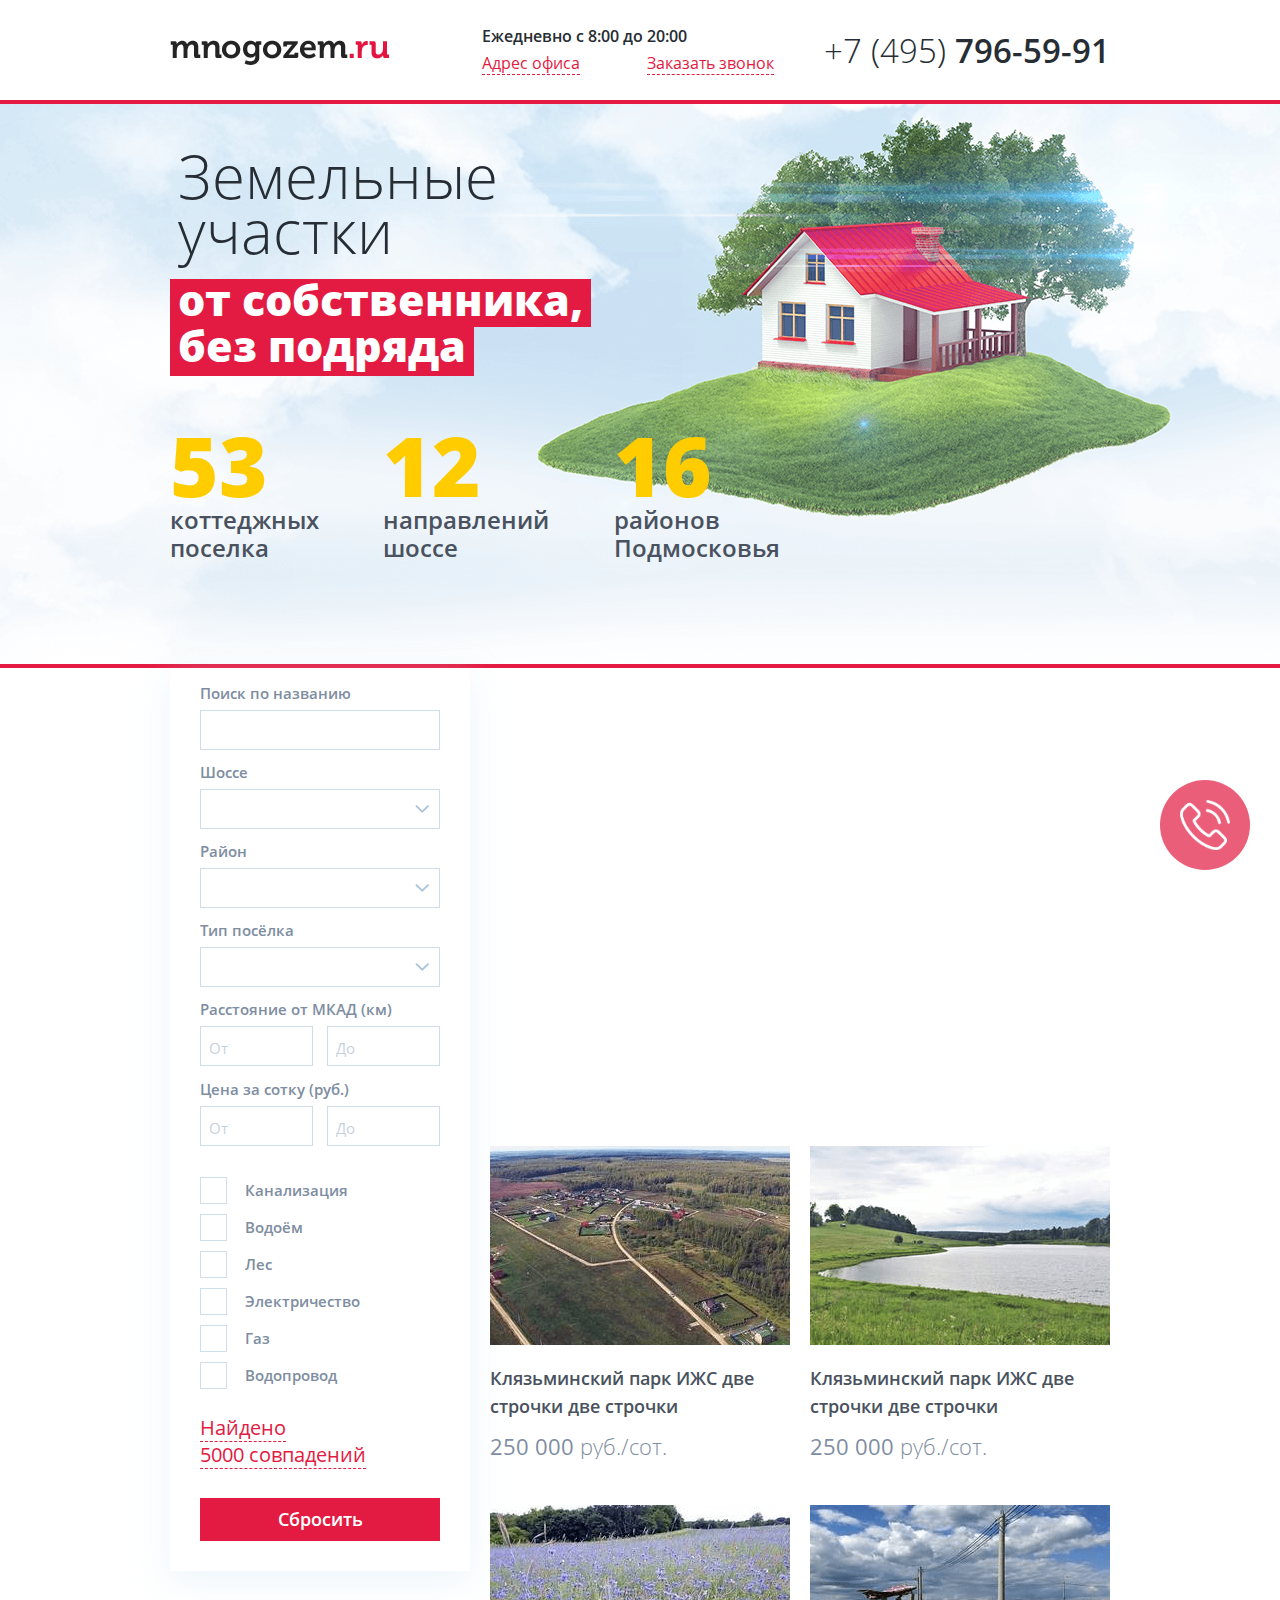
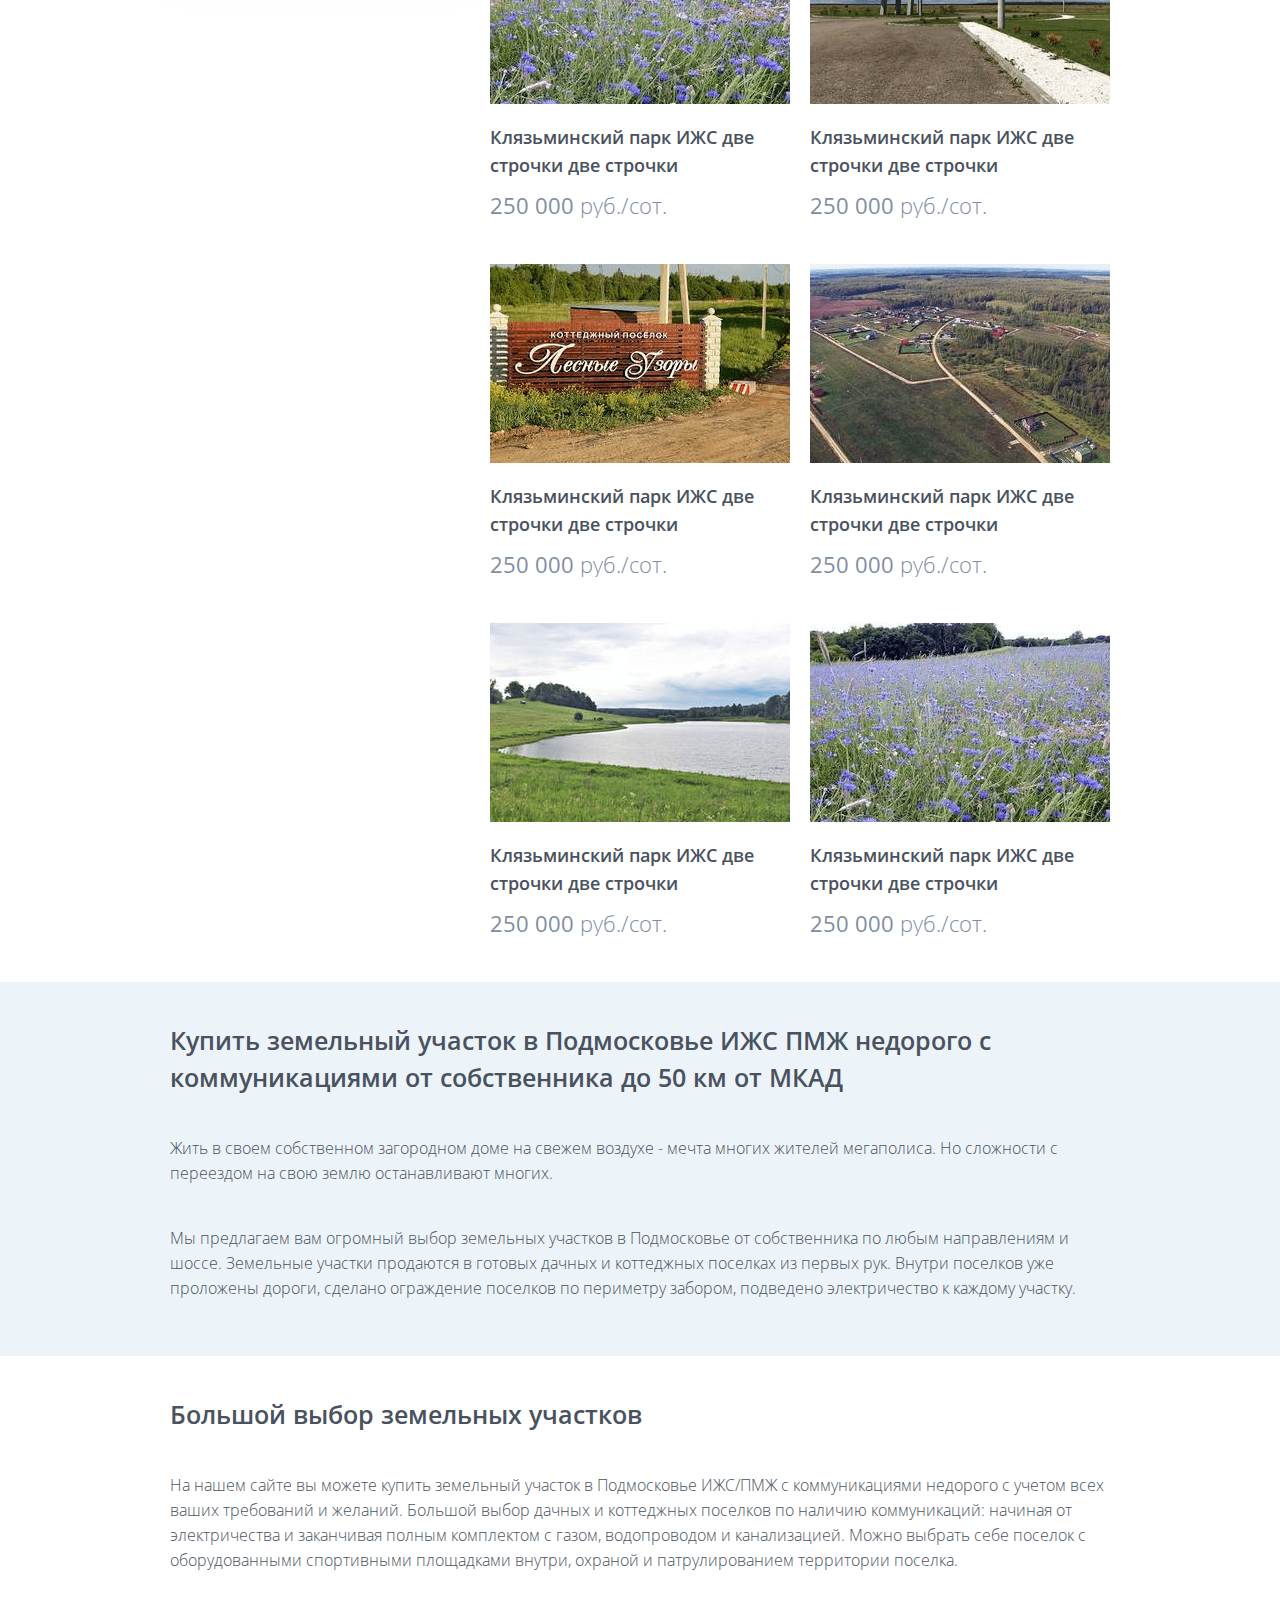
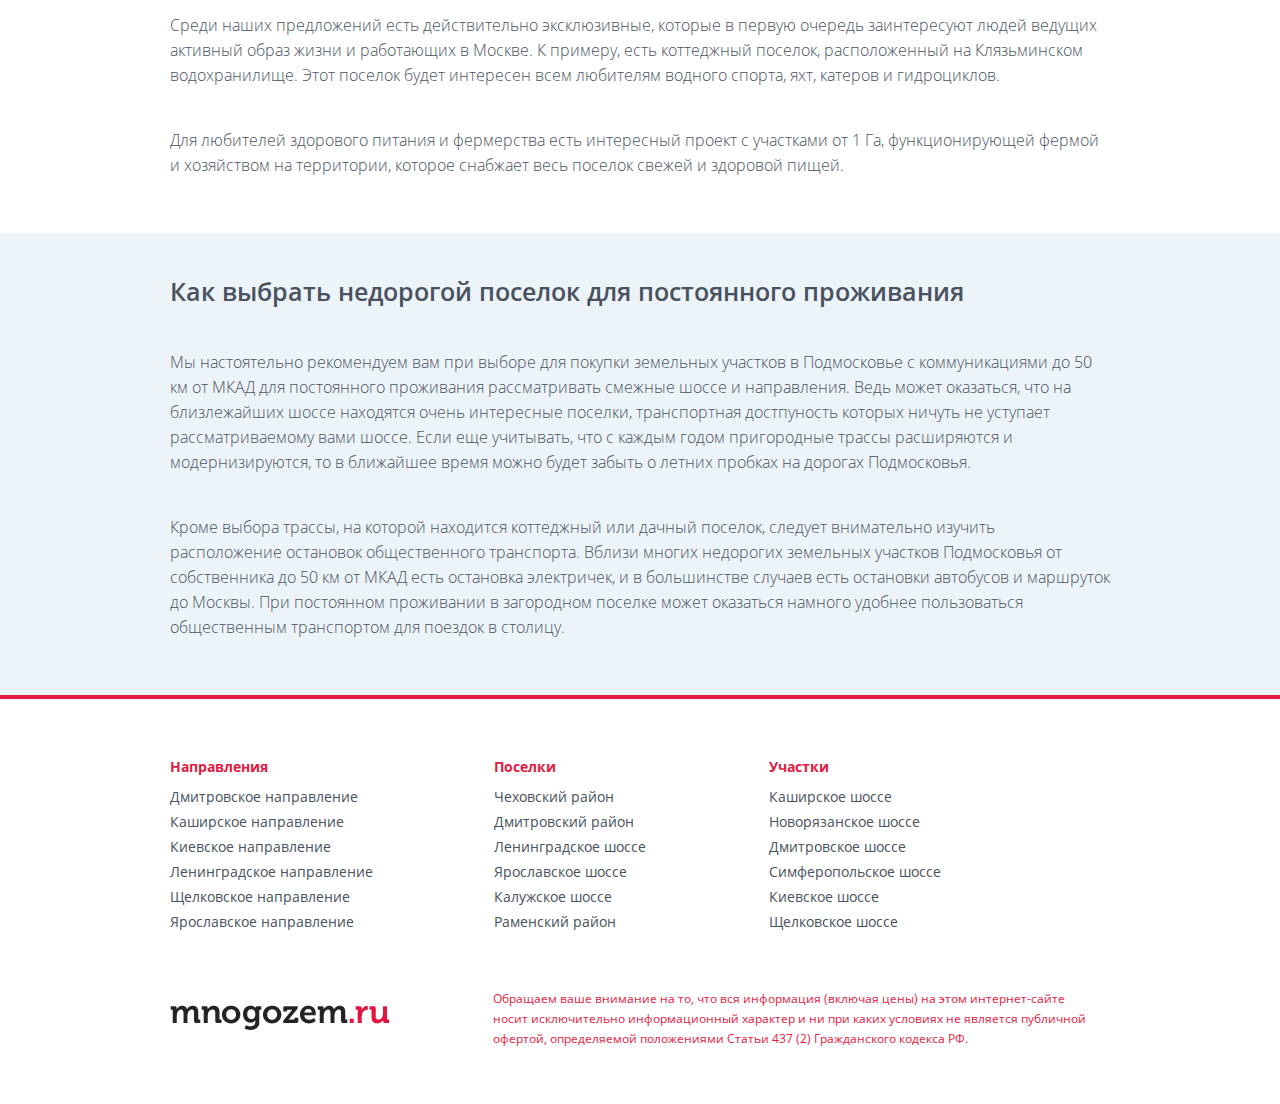
<file: index.html>
<!DOCTYPE html>
<html lang="ru">

<head>
    <meta charset="utf-8">
    <meta name="viewport" content="width=device-width">
    <title></title>
    <link href="img/favicon.ico" rel="shortcut icon" type="image/vnd.microsoft.icon">
    <link href="css/normalize.css" rel="stylesheet">
    <!--        <link href="css/style-min.css" rel="stylesheet">-->
    <link href="css/style.css" rel="stylesheet">
    <link rel="stylesheet" href="js/fancybox/jquery.fancybox.css" type="text/css" media="screen"> </head>

<body>
    <header class="header">
        <div class="container">
            <div class="logo"> <img class="logo__pic" width="219" height="25" src="img/logo.png"> </div>
            <div class="header__contact-info">
                <p class="header__work-time">Ежедневно с 8:00 до 20:00</p> <a class="header__link fancybox" href="#office-adress-popup">Адрес офиса</a> <a class="header__link fancybox" href="#callback-popup">Заказать звонок</a> </div>
            <p class="header__contact-phone"><a class="header__contact-phone-link" href="tel:+74957965991">+7 (495) <span class="header__contact-phone_semibold">796-59-91</span></a></p>
        </div>
    </header>
    <main class="table-grid">
        <div class="table-grid__footer-group">
            <section class="article article_blue-bg">
                <div class="container">
                    <h2 class="article__caption">Купить земельный участок в Подмосковье ИЖС ПМЖ недорого с коммуникациями от собственника до 50 км от МКАД</h2>
                    <p class="article__text">Жить в своем собственном загородном доме на свежем воздухе - мечта многих жителей мегаполиса. Но сложности с переездом на свою землю останавливают многих.</p>
                    <p class="article__text">Мы предлагаем вам огромный выбор земельных участков в Подмосковье от собственника по любым направлениям и шоссе. Земельные участки продаются в готовых дачных и коттеджных поселках из первых рук. Внутри поселков уже проложены дороги, сделано ограждение поселков по периметру забором, подведено электричество к каждому участку.</p>
                </div>
            </section>
            <section class="article">
                <div class="container">
                    <h2 class="article__caption">Большой выбор земельных участков</h2>
                    <p class="article__text">На нашем сайте вы можете купить земельный участок в Подмосковье ИЖС/ПМЖ с коммуникациями недорого с учетом всех ваших требований и желаний. Большой выбор дачных и коттеджных поселков по наличию коммуникаций: начиная от электричества и заканчивая полным комплектом с газом, водопроводом и канализацией. Можно выбрать себе поселок с оборудованными спортивными площадками внутри, охраной и патрулированием территории поселка.</p>
                    <p class="article__text">Среди наших предложений есть действительно эксклюзивные, которые в первую очередь заинтересуют людей ведущих активный образ жизни и работающих в Москве. К примеру, есть коттеджный поселок, расположенный на Клязьминском водохранилище. Этот поселок будет интересен всем любителям водного спорта, яхт, катеров и гидроциклов.</p>
                    <p class="article__text">Для любителей здорового питания и фермерства есть интересный проект с участками от 1 Га, функционирующей фермой и хозяйством на территории, которое снабжает весь поселок свежей и здоровой пищей.</p>
                </div>
            </section>
            <section class="article article_blue-bg">
                <div class="container">
                    <h2 class="article__caption">Как выбрать недорогой поселок для постоянного проживания</h2>
                    <p class="article__text">Мы настоятельно рекомендуем вам при выборе для покупки земельных участков в Подмосковье с коммуникациями до 50 км от МКАД для постоянного проживания рассматривать смежные шоссе и направления. Ведь может оказаться, что на близлежайших шоссе находятся очень интересные поселки, транспортная достпуность которых ничуть не уступает рассматриваемому вами шоссе. Если еще учитывать, что с каждым годом пригородные трассы расширяются и модернизируются, то в ближайшее время можно будет забыть о летних пробках на дорогах Подмосковья.</p>
                    <p class="article__text">Кроме выбора трассы, на которой находится коттеджный или дачный поселок, следует внимательно изучить расположение остановок общественного транспорта. Вблизи многих недорогих земельных участков Подмосковья от собственника до 50 км от МКАД есть остановка электричек, и в большинстве случаев есть остановки автобусов и маршруток до Москвы. При постоянном проживании в загородном поселке может оказаться намного удобнее пользоваться общественным транспортом для поездок в столицу.</p>
                </div>
            </section>
        </div>
        <div class="table-grid__header-group">
            <section class="banner">
                <div class="container">
                    <h1 class="banner__caption"><div class="banner__caption_fix">Земельные участки </div><div class="banner__caption_red-bg-fixer"><span class="banner__caption_red-bg"> от собственника, </span><span class="banner__caption_red-bg">без подряда </span></div></h1>
                    <ul class="banner__features-list">
                        <li class="banner__features-item"> <span class="banner__features-item_yellow-number">53</span>коттеджных
                            <br>поселка</li>
                        <li class="banner__features-item"> <span class="banner__features-item_yellow-number">12</span>направлений
                            <br>шоссе</li>
                        <li class="banner__features-item"> <span class="banner__features-item_yellow-number">16</span>районов
                            <br>Подмосковья</li>
                    </ul>
                </div>
            </section>
            <div class="container">
                <div class="grid__row">
                    <!-- Подбор -->
                    <aside class="grid__item" id="sticky-sidebar">
                        <section class="selection">
                            <!-- Параметры подбора -->
                            <form class="selection__form" name="search" role="search" action="/" method="get">
                                <!-- Основные параметры подбора -->
                                <!-- Поселки по названию -->
                                <fieldset class="selection__form-group">
                                    <label for="search-by-name" class="selection__label">Поиск по названию</label>
                                    <input type="text" class="selection__input" name="search-text" id="search-by-name"> </fieldset>
                                <!-- Шоссе -->
                                <fieldset class="selection__form-group">
                                    <label for="highway" class="selection__label">Шоссе</label>
                                    <select class="selection__select" name="highway" id="highway">
                                        <option value="0"></option>
                                        <option value="1">Горьковское</option>
                                        <option value="2">Дмитровское шоссе(А-104)</option>
                                        <option value="3">Егорьевское шоссе (Р-105)</option>
                                        <option value="4">Калужское (А-130)</option>
                                        <option value="5">Каширское шоссе (М-4)</option>
                                        <option value="6">Киевское шоссе(М-3)</option>
                                    </select>
                                </fieldset>
                                <!-- Район -->
                                <fieldset class="selection__form-group">
                                    <label for="region" class="selection__label">Район</label>
                                    <select class="selection__select" name="region" id="region">
                                        <option value="0"></option>
                                        <option value="1">Боровский район</option>
                                        <option value="2">Владимирская обл.</option>
                                        <option value="3">Волоколамский район</option>
                                        <option value="4">Воскресенский район</option>
                                        <option value="5">Городской округ Домодедово</option>
                                        <option value="6">Городской округ Химки</option>
                                    </select>
                                </fieldset>
                                <!-- Тип поселка -->
                                <fieldset class="selection__form-group">
                                    <label for="type-of-village" class="selection__label">Тип посёлка</label>
                                    <select class="selection__select" name="type-of-village" id="type-of-village">
                                        <option value="0"></option>
                                        <option value="1">Коттеджный поселок</option>
                                        <option value="2">ИЖС</option>
                                        <option value="3">Дачный поселок</option>
                                    </select>
                                </fieldset>
                                <!-- Расстояние от МКАД -->
                                <fieldset class="selection__form-group selection__form-group_input-fixer">
                                    <label for="distance" class="selection__label">Расстояние от МКАД (км)</label>
                                    <input type="text" class="selection__input selection__input_small" name="distance" id="distance" maxlength="7" placeholder="От">
                                    <input type="text" class="selection__input selection__input_small" name="distance" id="distance2" maxlength="7" placeholder="До"> </fieldset>
                                <!-- Цена за сотку -->
                                <fieldset class="selection__form-group selection__form-group_input-fixer">
                                    <label for="price" class="selection__label">Цена за сотку (руб.)</label>
                                    <input type="text" class="selection__input selection__input_small" name="price" id="price" maxlength="7" placeholder="От">
                                    <input type="text" class="selection__input selection__input_small" name="price" id="price2" maxlength="7" placeholder="До"> </fieldset>
                                <!-- Дополнительные парамертры подбора -->
                                <div class="selection__checkboxes-wrapper">
                                    <fieldset class="selection__form-group">
                                        <input type="checkbox" class="selection__checkbox" id="sewerage">
                                        <label for="sewerage" class="selection__label selection__label_for-checkbox">Канализация</label>
                                        <label for="sewerage" class="selection__label selection__label_for-checkbox selection__label_for-checkbox_min" title="Канализация">Канал.</label>
                                    </fieldset>
                                    <fieldset class="selection__form-group">
                                        <input type="checkbox" class="selection__checkbox" id="water">
                                        <label for="water" class="selection__label selection__label_for-checkbox">Водоём</label>
                                        <label for="water" class="selection__label selection__label_for-checkbox selection__label_for-checkbox_min" title="Водоём">Водоём</label>
                                    </fieldset>
                                    <fieldset class="selection__form-group">
                                        <input type="checkbox" class="selection__checkbox" id="forest">
                                        <label for="forest" class="selection__label selection__label_for-checkbox">Лес</label>
                                        <label for="forest" class="selection__label selection__label_for-checkbox selection__label_for-checkbox_min" title="Лес">Лес</label>
                                    </fieldset>
                                    <fieldset class="selection__form-group">
                                        <input type="checkbox" class="selection__checkbox" id="electricity">
                                        <label for="electricity" class="selection__label selection__label_for-checkbox">Электричество</label>
                                        <label for="electricity" class="selection__label selection__label_for-checkbox selection__label_for-checkbox_min" title="Электричество">Электр.</label>
                                    </fieldset>
                                    <fieldset class="selection__form-group">
                                        <input type="checkbox" class="selection__checkbox" id="gas">
                                        <label for="gas" class="selection__label selection__label_for-checkbox">Газ</label>
                                        <label for="gas" class="selection__label selection__label_for-checkbox selection__label_for-checkbox_min" title="Газ">Газ</label>
                                    </fieldset>
                                    <fieldset class="selection__form-group">
                                        <input type="checkbox" class="selection__checkbox" id="plumbing">
                                        <label for="plumbing" class="selection__label selection__label_for-checkbox">Водопровод</label>
                                        <label for="plumbing" class="selection__label selection__label_for-checkbox selection__label_for-checkbox_min" title="Водопровод">Водопр.</label>
                                    </fieldset>
                                </div>
                                <!--/selection-types-->
                                <p class="selection__link-wrapper"><a href="#" class="selection__link">Найдено <br>5000 совпадений</a></p>
                                <!-- Сбросить фильтр -->
                                <button class="btn">Сбросить</button>
                            </form>
                            <!--/selection-forms-->
                        </section>
                        <!--/selection-->
                    </aside>
                    <!-- карта фильтра -->
                    <div class="grid__item">
                        <div id="selection-map" class="selection-map"></div>
                        <section class="catalog catalog_max-width">
                            <div class="catalog-item__wrapper">
                                <div class="catalog-card">
                                    <h4 class="catalog-card__caption"><a class="catalog-card__link" href="village.html">Клязьминский парк ИЖС две строчки</a></h4>
                                    <h5 class="catalog-card__subtitle">Категория земли:</h5>
                                    <p class="catalog-card__description catalog-card__description_no-wrap">Земли населённых пунктов</p>
                                    <h5 class="catalog-card__subtitle">Вид разрешенного использования:</h5>
                                    <p class="catalog-card__description">Для индивидуального жилищного строительства</p>
                                    <p class="catalog-card__description catalog-card__description_no-wrap">Газ, Водоснабжение, Электричество</p>
                                    <p class="catalog-card__distance">23 км от МКАД</p>
                                    <p class="catalog-card__price"><span class="catalog-card__price-number">250 000</span> руб./сот.</p>
                                </div>
                                <div class="catalog-item">
                                    <a class="catalog-item__link" href="village.html">
                                        <figure class="catalog-item__pic"> <img src="img/pic1.png" width="300" height="199">
                                            <figcaption class="catalog-item__caption">Клязьминский парк ИЖС две строчки две строчки</figcaption>
                                        </figure>
                                    </a>
                                    <p class="catalog-item__price"><span class="catalog-item__price-number">250 000</span> руб./сот.</p>
                                </div>
                            </div>
                            <div class="catalog-item__wrapper">
                                <div class="catalog-card">
                                    <h4 class="catalog-card__caption"><a class="catalog-card__link" href="village.html">Клязьминский парк ИЖС две строчки</a></h4>
                                    <h5 class="catalog-card__subtitle">Категория земли:</h5>
                                    <p class="catalog-card__description catalog-card__description_no-wrap">Земли населённых пунктов</p>
                                    <h5 class="catalog-card__subtitle">Вид разрешенного использования:</h5>
                                    <p class="catalog-card__description">Для индивидуального жилищного строительства</p>
                                    <p class="catalog-card__description catalog-card__description_no-wrap">Газ, Водоснабжение, Электричество</p>
                                    <p class="catalog-card__distance">23 км от МКАД</p>
                                    <p class="catalog-card__price"><span class="catalog-card__price-number">250 000</span> руб./сот.</p>
                                </div>
                                <div class="catalog-item">
                                    <a class="catalog-item__link" href="village.html">
                                        <figure class="catalog-item__pic"> <img src="img/pic2.png" width="300" height="199">
                                            <figcaption class="catalog-item__caption">Клязьминский парк ИЖС две строчки две строчки</figcaption>
                                        </figure>
                                    </a>
                                    <p class="catalog-item__price"><span class="catalog-item__price-number">250 000</span> руб./сот.</p>
                                </div>
                            </div>
                            <div class="catalog-item__wrapper">
                                <div class="catalog-card">
                                    <h4 class="catalog-card__caption"><a class="catalog-card__link" href="village.html">Клязьминский парк ИЖС две строчки</a></h4>
                                    <h5 class="catalog-card__subtitle">Категория земли:</h5>
                                    <p class="catalog-card__description catalog-card__description_no-wrap">Земли населённых пунктов</p>
                                    <h5 class="catalog-card__subtitle">Вид разрешенного использования:</h5>
                                    <p class="catalog-card__description">Для индивидуального жилищного строительства</p>
                                    <p class="catalog-card__description catalog-card__description_no-wrap">Газ, Водоснабжение, Электричество</p>
                                    <p class="catalog-card__distance">23 км от МКАД</p>
                                    <p class="catalog-card__price"><span class="catalog-card__price-number">250 000</span> руб./сот.</p>
                                </div>
                                <div class="catalog-item">
                                    <a class="catalog-item__link" href="village.html">
                                        <figure class="catalog-item__pic"> <img src="img/pic3.png" width="300" height="199">
                                            <figcaption class="catalog-item__caption">Клязьминский парк ИЖС две строчки две строчки</figcaption>
                                        </figure>
                                    </a>
                                    <p class="catalog-item__price"><span class="catalog-item__price-number">250 000</span> руб./сот.</p>
                                </div>
                            </div>
                            <div class="catalog-item__wrapper">
                                <div class="catalog-card">
                                    <h4 class="catalog-card__caption"><a class="catalog-card__link" href="village.html">Клязьминский парк ИЖС две строчки</a></h4>
                                    <h5 class="catalog-card__subtitle">Категория земли:</h5>
                                    <p class="catalog-card__description catalog-card__description_no-wrap">Земли населённых пунктов</p>
                                    <h5 class="catalog-card__subtitle">Вид разрешенного использования:</h5>
                                    <p class="catalog-card__description">Для индивидуального жилищного строительства</p>
                                    <p class="catalog-card__description catalog-card__description_no-wrap">Газ, Водоснабжение, Электричество</p>
                                    <p class="catalog-card__distance">23 км от МКАД</p>
                                    <p class="catalog-card__price"><span class="catalog-card__price-number">250 000</span> руб./сот.</p>
                                </div>
                                <div class="catalog-item">
                                    <a class="catalog-item__link" href="village.html">
                                        <figure class="catalog-item__pic"> <img src="img/pic4.png" width="300" height="199">
                                            <figcaption class="catalog-item__caption">Клязьминский парк ИЖС две строчки две строчки</figcaption>
                                        </figure>
                                    </a>
                                    <p class="catalog-item__price"><span class="catalog-item__price-number">250 000</span> руб./сот.</p>
                                </div>
                            </div>
                            <div class="catalog-item__wrapper">
                                <div class="catalog-card">
                                    <h4 class="catalog-card__caption"><a class="catalog-card__link" href="village.html">Клязьминский парк ИЖС две строчки</a></h4>
                                    <h5 class="catalog-card__subtitle">Категория земли:</h5>
                                    <p class="catalog-card__description catalog-card__description_no-wrap">Земли населённых пунктов</p>
                                    <h5 class="catalog-card__subtitle">Вид разрешенного использования:</h5>
                                    <p class="catalog-card__description">Для индивидуального жилищного строительства</p>
                                    <p class="catalog-card__description catalog-card__description_no-wrap">Газ, Водоснабжение, Электричество</p>
                                    <p class="catalog-card__distance">23 км от МКАД</p>
                                    <p class="catalog-card__price"><span class="catalog-card__price-number">250 000</span> руб./сот.</p>
                                </div>
                                <div class="catalog-item">
                                    <a class="catalog-item__link" href="village.html">
                                        <figure class="catalog-item__pic"> <img src="img/pic5.png" width="300" height="199">
                                            <figcaption class="catalog-item__caption">Клязьминский парк ИЖС две строчки две строчки</figcaption>
                                        </figure>
                                    </a>
                                    <p class="catalog-item__price"><span class="catalog-item__price-number">250 000</span> руб./сот.</p>
                                </div>
                            </div>
                            <div class="catalog-item__wrapper">
                                <div class="catalog-card">
                                    <h4 class="catalog-card__caption"><a class="catalog-card__link" href="village.html">Клязьминский парк ИЖС две строчки</a></h4>
                                    <h5 class="catalog-card__subtitle">Категория земли:</h5>
                                    <p class="catalog-card__description catalog-card__description_no-wrap">Земли населённых пунктов</p>
                                    <h5 class="catalog-card__subtitle">Вид разрешенного использования:</h5>
                                    <p class="catalog-card__description">Для индивидуального жилищного строительства</p>
                                    <p class="catalog-card__description catalog-card__description_no-wrap">Газ, Водоснабжение, Электричество</p>
                                    <p class="catalog-card__distance">23 км от МКАД</p>
                                    <p class="catalog-card__price"><span class="catalog-card__price-number">250 000</span> руб./сот.</p>
                                </div>
                                <div class="catalog-item">
                                    <a class="catalog-item__link" href="village.html">
                                        <figure class="catalog-item__pic"> <img src="img/pic1.png" width="300" height="199">
                                            <figcaption class="catalog-item__caption">Клязьминский парк ИЖС две строчки две строчки</figcaption>
                                        </figure>
                                    </a>
                                    <p class="catalog-item__price"><span class="catalog-item__price-number">250 000</span> руб./сот.</p>
                                </div>
                            </div>
                            <div class="catalog-item__wrapper">
                                <div class="catalog-card">
                                    <h4 class="catalog-card__caption"><a class="catalog-card__link" href="village.html">Клязьминский парк ИЖС две строчки</a></h4>
                                    <h5 class="catalog-card__subtitle">Категория земли:</h5>
                                    <p class="catalog-card__description catalog-card__description_no-wrap">Земли населённых пунктов</p>
                                    <h5 class="catalog-card__subtitle">Вид разрешенного использования:</h5>
                                    <p class="catalog-card__description">Для индивидуального жилищного строительства</p>
                                    <p class="catalog-card__description catalog-card__description_no-wrap">Газ, Водоснабжение, Электричество</p>
                                    <p class="catalog-card__distance">23 км от МКАД</p>
                                    <p class="catalog-card__price"><span class="catalog-card__price-number">250 000</span> руб./сот.</p>
                                </div>
                                <div class="catalog-item">
                                    <a class="catalog-item__link" href="village.html">
                                        <figure class="catalog-item__pic"> <img src="img/pic2.png" width="300" height="199">
                                            <figcaption class="catalog-item__caption">Клязьминский парк ИЖС две строчки две строчки</figcaption>
                                        </figure>
                                    </a>
                                    <p class="catalog-item__price"><span class="catalog-item__price-number">250 000</span> руб./сот.</p>
                                </div>
                            </div>
                            <div class="catalog-item__wrapper">
                                <div class="catalog-card">
                                    <h4 class="catalog-card__caption"><a class="catalog-card__link" href="village.html">Клязьминский парк ИЖС две строчки</a></h4>
                                    <h5 class="catalog-card__subtitle">Категория земли:</h5>
                                    <p class="catalog-card__description catalog-card__description_no-wrap">Земли населённых пунктов</p>
                                    <h5 class="catalog-card__subtitle">Вид разрешенного использования:</h5>
                                    <p class="catalog-card__description">Для индивидуального жилищного строительства</p>
                                    <p class="catalog-card__description catalog-card__description_no-wrap">Газ, Водоснабжение, Электричество</p>
                                    <p class="catalog-card__distance">23 км от МКАД</p>
                                    <p class="catalog-card__price"><span class="catalog-card__price-number">250 000</span> руб./сот.</p>
                                </div>
                                <div class="catalog-item">
                                    <a class="catalog-item__link" href="village.html">
                                        <figure class="catalog-item__pic"> <img src="img/pic3.png" width="300" height="199">
                                            <figcaption class="catalog-item__caption">Клязьминский парк ИЖС две строчки две строчки</figcaption>
                                        </figure>
                                    </a>
                                    <p class="catalog-item__price"><span class="catalog-item__price-number">250 000</span> руб./сот.</p>
                                </div>
                            </div>
                        </section>
                    </div>
                </div>
                <div id="sticky__stop"></div>
            </div>
        </div>
    </main>
    <footer class="footer">
        <div class="container">
            <ul class="footer__menu">
                <li class="footer__menu-item">
                    <h4 class="footer__menu-item-caption">Направления</h4>
                    <ul class="footer__menu-list">
                        <li class="footer__menu-list-item"> <a class="footer__menu-link" href="#">Дмитровское направление</a> </li>
                        <li class="footer__menu-list-item"> <a class="footer__menu-link" href="#">Каширское направление</a> </li>
                        <li class="footer__menu-list-item"> <a class="footer__menu-link" href="#">Киевское направление</a> </li>
                        <li class="footer__menu-list-item"> <a class="footer__menu-link" href="#">Ленинградское направление</a> </li>
                        <li class="footer__menu-list-item"> <a class="footer__menu-link" href="#">Щелковское направление</a> </li>
                        <li class="footer__menu-list-item"> <a class="footer__menu-link" href="#">Ярославское направление</a> </li>
                    </ul>
                </li>
                <li class="footer__menu-item">
                    <h4 class="footer__menu-item-caption">Поселки</h4>
                    <ul class="footer__menu-list">
                        <li class="footer__menu-list-item"> <a class="footer__menu-link" href="#">Чеховский район</a> </li>
                        <li class="footer__menu-list-item"> <a class="footer__menu-link" href="#">Дмитровский район</a> </li>
                        <li class="footer__menu-list-item"> <a class="footer__menu-link" href="#">Ленинградское шоссе</a> </li>
                        <li class="footer__menu-list-item"> <a class="footer__menu-link" href="#">Ярославское шоссе</a> </li>
                        <li class="footer__menu-list-item"> <a class="footer__menu-link" href="#">Калужское шоссе</a> </li>
                        <li class="footer__menu-list-item"> <a class="footer__menu-link" href="#">Раменский район</a> </li>
                    </ul>
                </li>
                <li class="footer__menu-item">
                    <h4 class="footer__menu-item-caption">Участки</h4>
                    <ul class="footer__menu-list">
                        <li class="footer__menu-list-item"> <a class="footer__menu-link" href="#">Каширское шоссе</a> </li>
                        <li class="footer__menu-list-item"> <a class="footer__menu-link" href="#">Новорязанское шоссе</a> </li>
                        <li class="footer__menu-list-item"> <a class="footer__menu-link" href="#">Дмитровское шоссе</a> </li>
                        <li class="footer__menu-list-item"> <a class="footer__menu-link" href="#">Симферопольское шоссе</a> </li>
                        <li class="footer__menu-list-item"> <a class="footer__menu-link" href="#">Киевское шоссе</a> </li>
                        <li class="footer__menu-list-item"> <a class="footer__menu-link" href="#">Щелковское шоссе</a> </li>
                    </ul>
                </li>
            </ul>
            <div class="logo"><img class="logo__pic" width="219" height="25" src="img/logo.png"> </div>
            <p class="footer__warning-info"> Обращаем ваше внимание на то, что вся информация (включая цены) на этом интернет-сайте носит исключительно информационный характер и ни при каких условиях не является публичной офертой, определяемой положениями Статьи 437 (2) Гражданского кодекса РФ. </p>
        </div>
    </footer>
    <div class="callback-btn-popup">
        <a href="#callback-popup" class="callback-btn-popup__link fancybox" >Заказать обратный звонок</a>
    </div>
    <div class="modal-window" id="office-adress-popup">
        <h2 class="modal-window__caption">Адрес офиса в Москве</h2>
        <p class="modal-window__text">119021, Москва, Великий проспект, дом 2, корпус 2, офис 317</p>
        <div class="modal-window__map" id="office-adress__map"> </div>
    </div>
    <div class="modal-window" id="callback-popup">
        <form class="modal-window__form">
            <h2 class="modal-window__caption">Заказать обратный звонок</h2>
            <fieldset class="modal-window__form-group">
                <input id="callback-popup__name" class="modal-window__input" type="text" name="name" placeholder="Имя">
                <label for="callback-popup__name" class="modal-window__label">Имя</label>
            </fieldset>
            <fieldset class="modal-window__form-group">
                <input id="callback-popup__tel" class="modal-window__input" type="tel" name="tel" placeholder="Телефон">
                <label for="callback-popup__tel" class="modal-window__label">Телефон</label>
            </fieldset>
            <fieldset class="modal-window__form-group">
                <input id="callback-popup__time" class="modal-window__input" type="text" name="time" placeholder="Удобное время звонка">
                <label for="callback-popup__time" class="modal-window__label">Удобное время звонка</label>
            </fieldset>
            <fieldset class="modal-window__form-group">
                <textarea rows="3" id="callback-popup__note" class="modal-window__input" name="note" placeholder="Комментарий"></textarea>
                <label for="callback-popup__note" class="modal-window__label">Комментарий</label>
            </fieldset>
            <input type="submit" value="Отправить" class="btn modal-window__btn"> </form>
    </div>
    
<!--    MAP BALLOON   -->  
<!--
    <article class="map-balloon"> <img class="map-balloon__pic" width="198" height="121" src="img/pic1.png">
        <div class="map-balloon__inner">
            <h4 class="map-balloon__caption"><a class="map-balloon__link" href="village.html">Клязьминский парк ИЖС две строчки</a></h4>
            <h5 class="map-balloon__subtitle">Категория земли:</h5>
            <p class="map-balloon__description map-balloon__description_no-wrap">Земли населённых пунктов</p>
            <h5 class="map-balloon__subtitle">Вид разрешенного использования:</h5>
            <p class="map-balloon__description">Для индивидуального жилищного строительства</p>
            <p class="map-balloon__description map-balloon__description_no-wrap">Газ, Водоснабжение, Электричество</p>
            <p class="map-balloon__distance">23 км от МКАД</p>
            <p class="map-balloon__price"><span class="map-balloon__price-number">250 000</span> руб./сот.</p>
        </div>
    </article>
-->
    <!--    <script src="js/script.js" type="text/javascript"></script>-->
    <script type="text/javascript" src="http://ajax.googleapis.com/ajax/libs/jquery/1.11.1/jquery.min.js"></script>
    <script type="text/javascript" src="js/fancybox/jquery.fancybox.pack.js"></script>
    <script>
        jQuery.noConflict();
        jQuery(document).ready(function () {
            jQuery('.fancybox').fancybox({
                margin: 40
            });
            //sticky  sidebar
            jQuery(window).scroll(function () {
                var navWrap = jQuery('#sticky-sidebar')
                    , aside = jQuery('.selection')
                    , startPosition = navWrap.offset().top
                    , stopPosition = jQuery('#sticky__stop').offset().top - aside.outerHeight();
                //stick nav to top of page
                var y = jQuery(this).scrollTop();
                if (y > startPosition) {
                    aside.addClass('sticky');
                    if (y > stopPosition) {
                        aside.css('top', stopPosition - y);
                    }
                    else {
                        aside.css('top', 0);
                    }
                }
                else {
                    aside.removeClass('sticky');
                }
            });
        });
    </script>
    <script src="https://api-maps.yandex.ru/2.1/?lang=ru_RU" type="text/javascript"></script>
    <script>
        ymaps.ready(function () {
            var myMap1 = new ymaps.Map("office-adress__map", {
                    center: [55.730974, 37.591100]
                    , zoom: 17
                }, {
                    searchControlProvider: "yandex#search"
                })
                , myPlacemark1 = new ymaps.Placemark(myMap1.getCenter(), {}, {
                    iconLayout: "default#image"
                    , iconImageHref: "img/map-pick_big.png"
                    , iconImageSize: [49, 55]
                    , iconImageOffset: [-25, -55]
                });
            myMap1.geoObjects.add(myPlacemark1);
            
            MyBalloonLayout = ymaps.templateLayoutFactory.createClass(
            '<article class="map-balloon"> <img class="map-balloon__pic" width="198" height="121" src="img/pic1.png">'+
                '<div class="map-balloon__inner">'+
                '<h4 class="map-balloon__caption"><a class="map-balloon__link" href="village.html">Клязьминский парк ИЖС две строчки</a></h4>'+
                '<h5 class="map-balloon__subtitle">Категория земли:</h5>'+
                '<p class="map-balloon__description map-balloon__description_no-wrap">Земли населённых пунктов</p>'+
                '<h5 class="map-balloon__subtitle">Вид разрешенного использования:</h5>'+
                '<p class="map-balloon__description">Для индивидуального жилищного строительства</p>'+
                '<p class="map-balloon__description map-balloon__description_no-wrap">Газ, Водоснабжение, Электричество</p>'+
                '<p class="map-balloon__distance">23 км от МКАД</p>'+
                '<p class="map-balloon__price"><span class="map-balloon__price-number">250 000</span> руб./сот.</p></div></article>', {
               
            });
            var SelectionMap = new ymaps.Map("selection-map", {
                    center: [55.730974, 37.591100],
                    zoom: 10,
                },
                {
                    searchControlProvider: "yandex#search"
                }),
                SelectionPlacemark1 = new ymaps.Placemark(SelectionMap.getCenter(), {}, {
                    iconLayout: "default#image"
                    , iconImageHref: "img/map-pick.png"
                    , iconImageSize: [49, 55]
                    , iconImageOffset: [-25, -55],
                    balloonLayout: MyBalloonLayout,
                    hideIconOnBalloonOpen: false,
                    balloonOffset: [0, -94]
                });
            SelectionMap.geoObjects.add(SelectionPlacemark1);
        });
    </script>
</body>

</html>
</file>
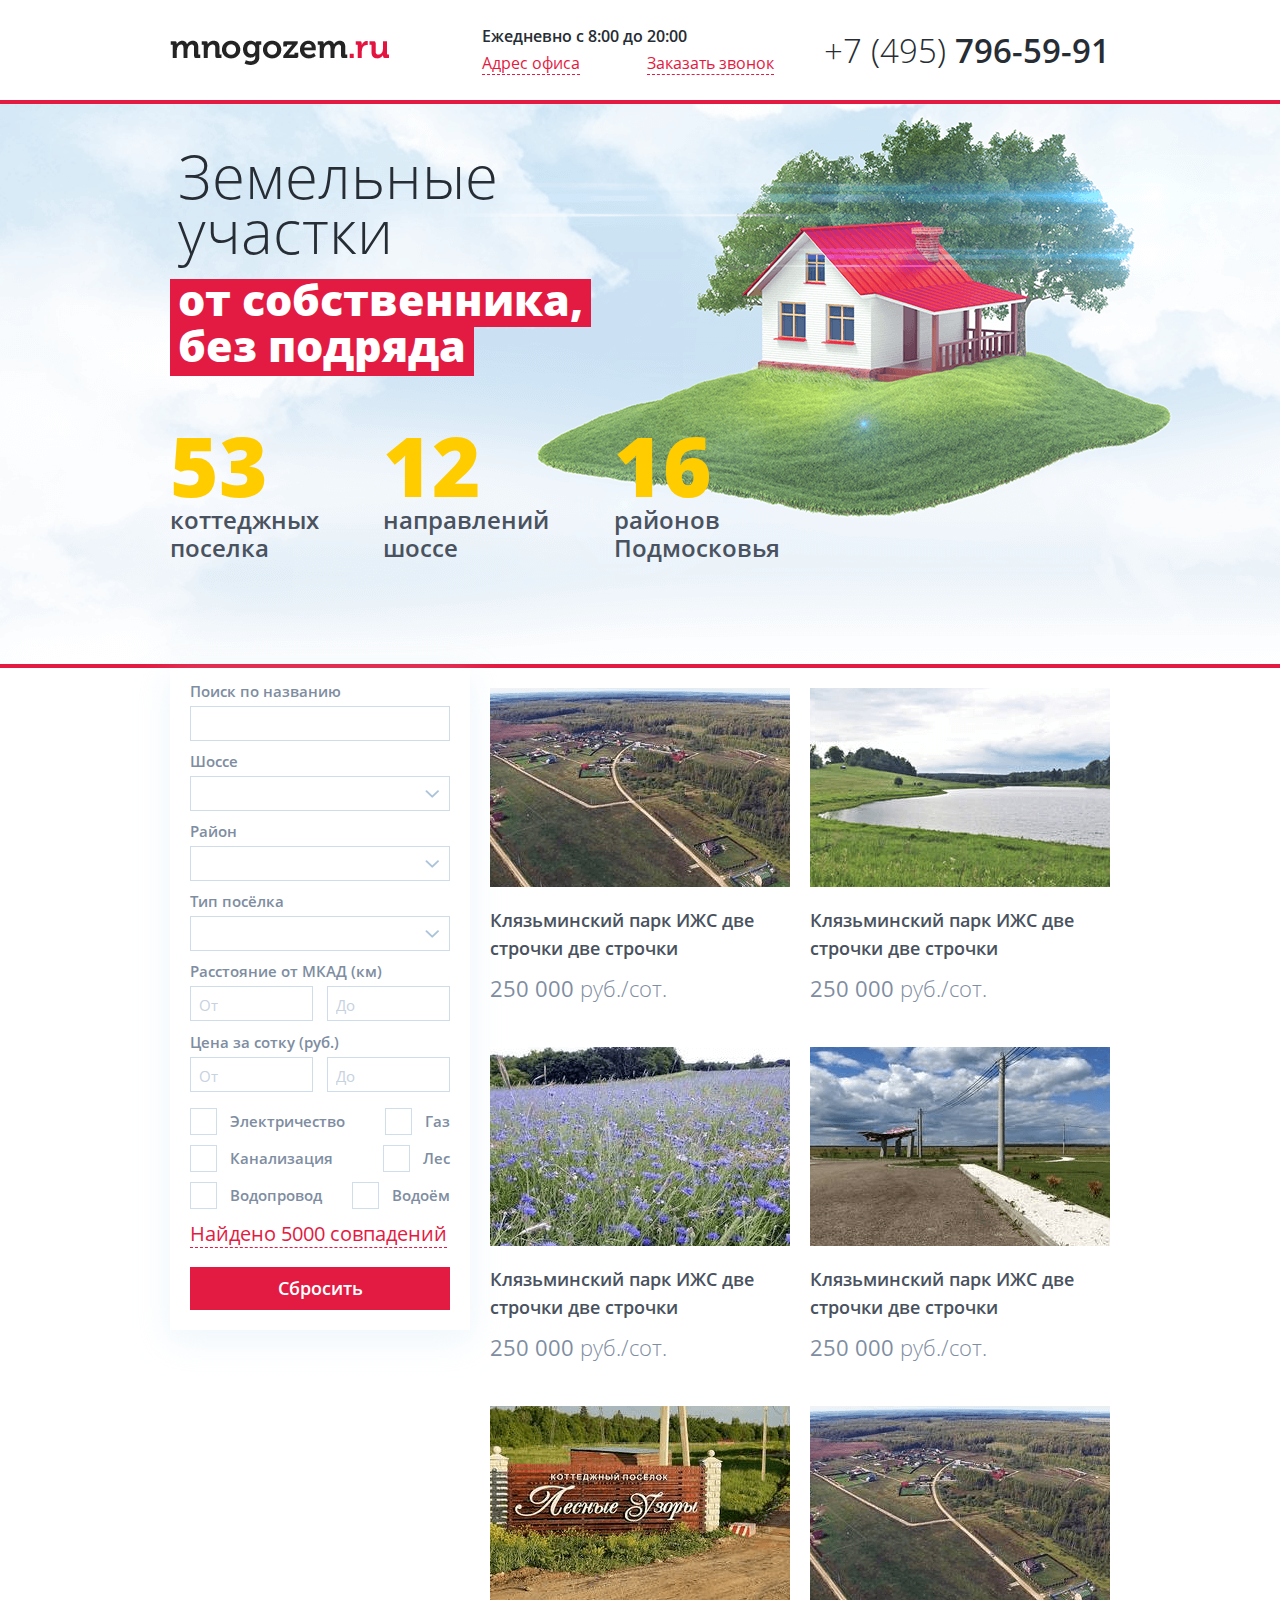
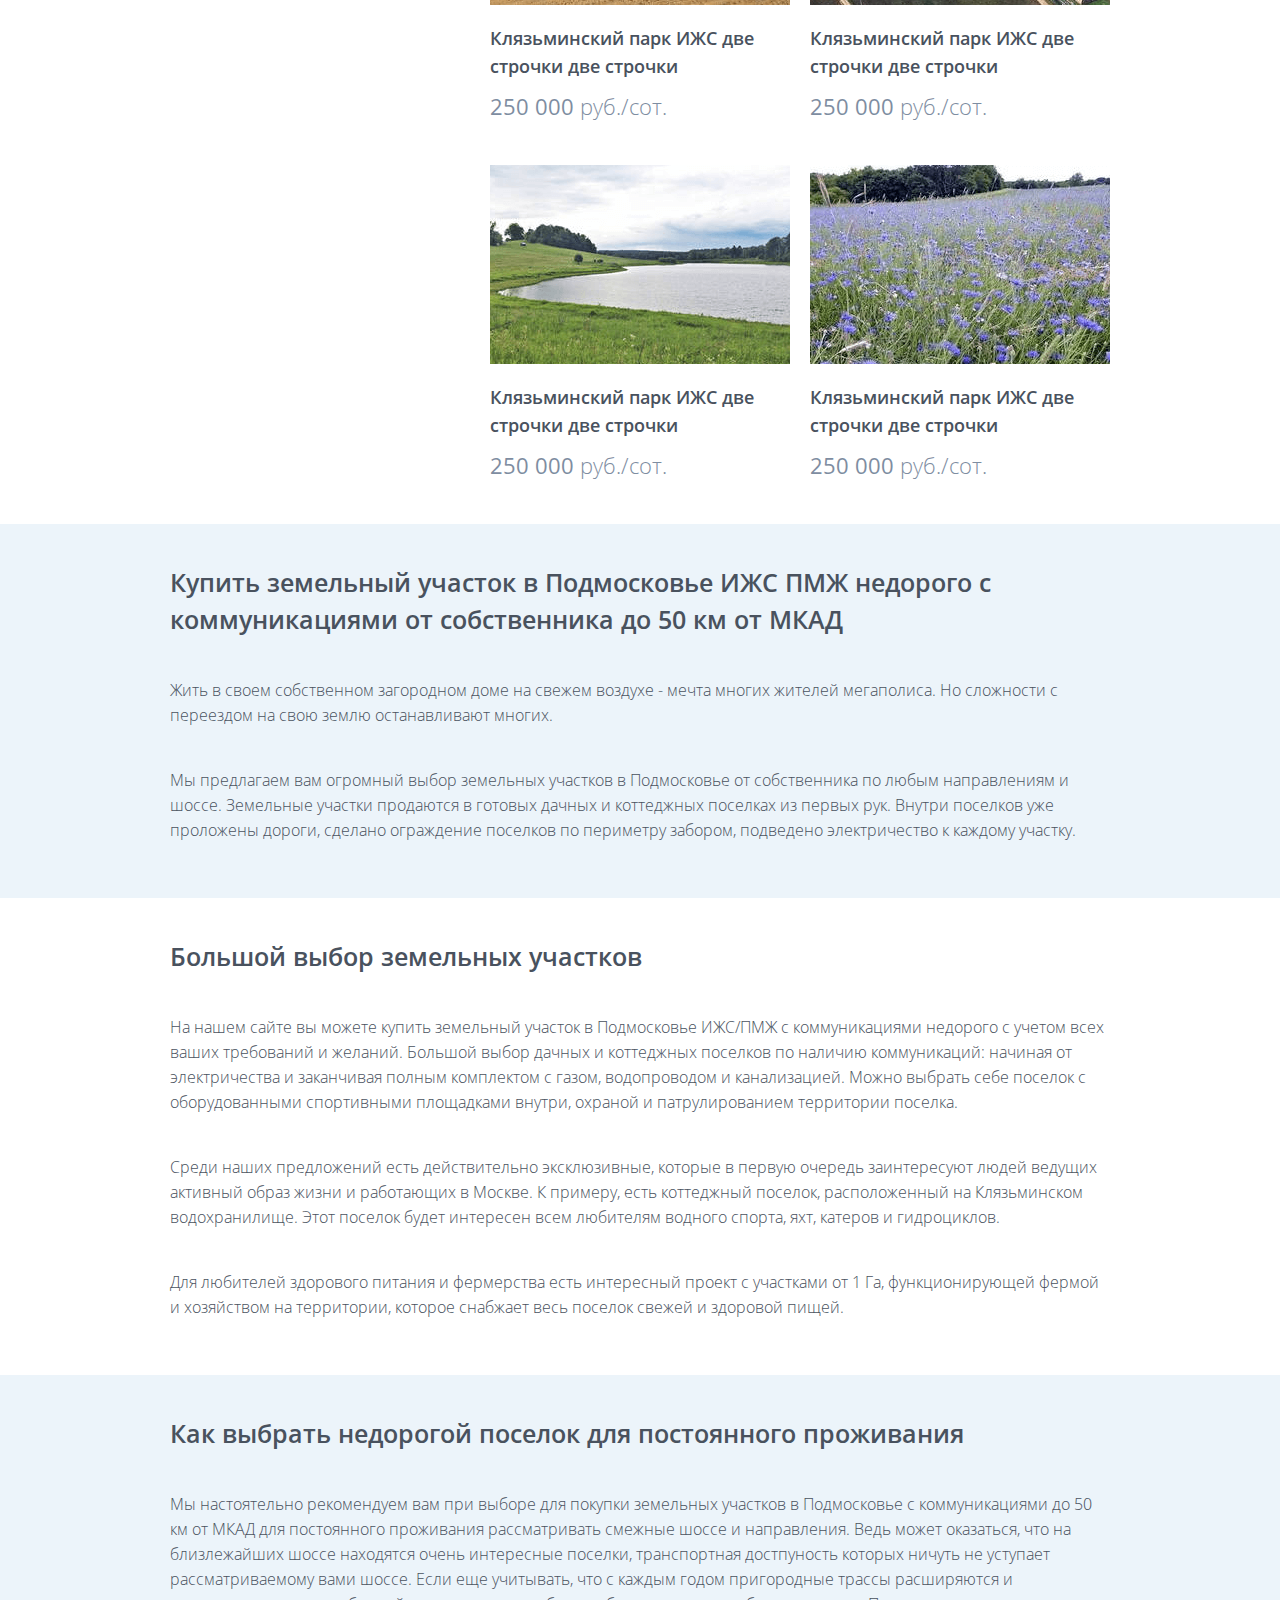
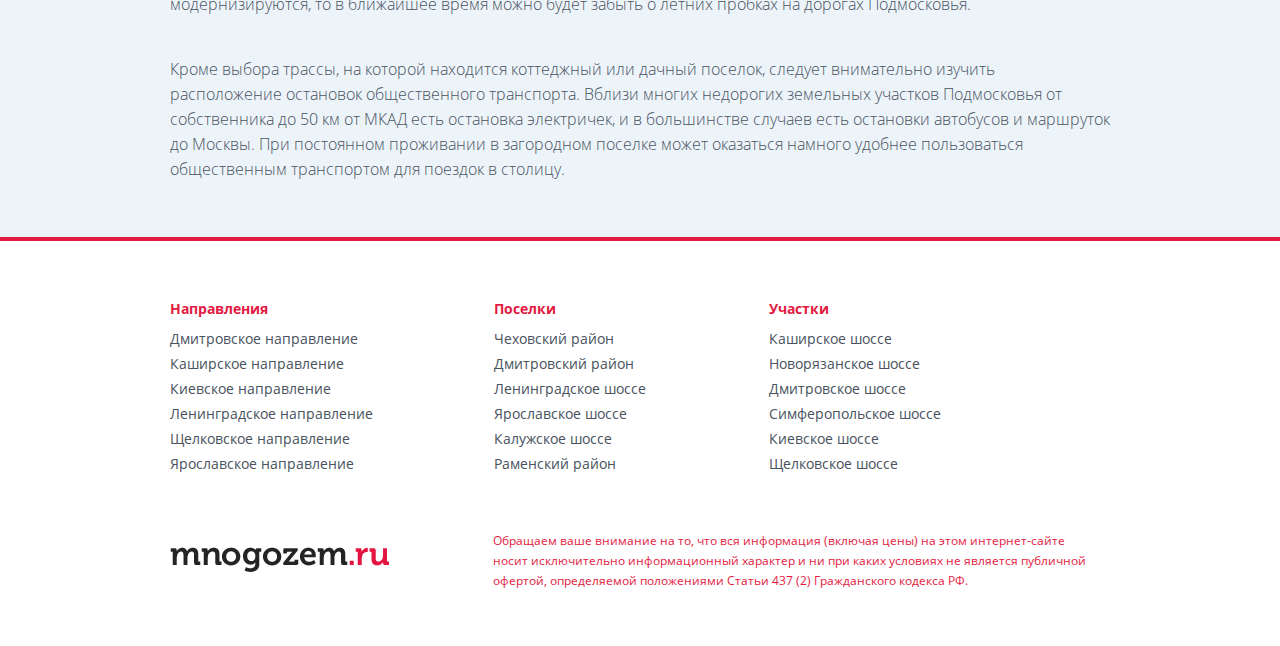
<file: index_2.html>
<!DOCTYPE html>
<html lang="ru">

<head>
    <meta charset="utf-8">
    <meta name="viewport" content="width=device-width">
    <title></title>
    <link href="img/favicon.ico" rel="shortcut icon" type="image/vnd.microsoft.icon">
    <link href="css/normalize.css" rel="stylesheet">
    <!--        <link href="css/style-min.css" rel="stylesheet">-->
    <link href="css/style_2.css" rel="stylesheet">
    <link rel="stylesheet" href="js/fancybox/jquery.fancybox.css" type="text/css" media="screen"> </head>

<body>
    <header class="header">
        <div class="container">
            <div class="logo"> <img class="logo__pic" width="219" height="25" src="img/logo.png"> </div>
            <div class="header__contact-info">
                <p class="header__work-time">Ежедневно с 8:00 до 20:00</p> <a class="header__link" href="#">Адрес офиса</a> <a class="header__link fancybox" href="#callback-popup">Заказать звонок</a> </div>
            <p class="header__contact-phone"><a class="header__contact-phone-link" href="tel:+74957965991">+7 (495) <span class="header__contact-phone_semibold">796-59-91</span></a></p>
        </div>
    </header>
    <main class="table-grid">
        <div class="table-grid__footer-group">
            <section class="article article_blue-bg">
                <div class="container">
                    <h2 class="article__caption">Купить земельный участок в Подмосковье ИЖС ПМЖ недорого с коммуникациями от собственника до 50 км от МКАД</h2>
                    <p class="article__text">Жить в своем собственном загородном доме на свежем воздухе - мечта многих жителей мегаполиса. Но сложности с переездом на свою землю останавливают многих.</p>
                    <p class="article__text">Мы предлагаем вам огромный выбор земельных участков в Подмосковье от собственника по любым направлениям и шоссе. Земельные участки продаются в готовых дачных и коттеджных поселках из первых рук. Внутри поселков уже проложены дороги, сделано ограждение поселков по периметру забором, подведено электричество к каждому участку.</p>
                </div>
            </section>
            <section class="article">
                <div class="container">
                    <h2 class="article__caption">Большой выбор земельных участков</h2>
                    <p class="article__text">На нашем сайте вы можете купить земельный участок в Подмосковье ИЖС/ПМЖ с коммуникациями недорого с учетом всех ваших требований и желаний. Большой выбор дачных и коттеджных поселков по наличию коммуникаций: начиная от электричества и заканчивая полным комплектом с газом, водопроводом и канализацией. Можно выбрать себе поселок с оборудованными спортивными площадками внутри, охраной и патрулированием территории поселка.</p>
                    <p class="article__text">Среди наших предложений есть действительно эксклюзивные, которые в первую очередь заинтересуют людей ведущих активный образ жизни и работающих в Москве. К примеру, есть коттеджный поселок, расположенный на Клязьминском водохранилище. Этот поселок будет интересен всем любителям водного спорта, яхт, катеров и гидроциклов.</p>
                    <p class="article__text">Для любителей здорового питания и фермерства есть интересный проект с участками от 1 Га, функционирующей фермой и хозяйством на территории, которое снабжает весь поселок свежей и здоровой пищей.</p>
                </div>
            </section>
            <section class="article article_blue-bg">
                <div class="container">
                    <h2 class="article__caption">Как выбрать недорогой поселок для постоянного проживания</h2>
                    <p class="article__text">Мы настоятельно рекомендуем вам при выборе для покупки земельных участков в Подмосковье с коммуникациями до 50 км от МКАД для постоянного проживания рассматривать смежные шоссе и направления. Ведь может оказаться, что на близлежайших шоссе находятся очень интересные поселки, транспортная достпуность которых ничуть не уступает рассматриваемому вами шоссе. Если еще учитывать, что с каждым годом пригородные трассы расширяются и модернизируются, то в ближайшее время можно будет забыть о летних пробках на дорогах Подмосковья.</p>
                    <p class="article__text">Кроме выбора трассы, на которой находится коттеджный или дачный поселок, следует внимательно изучить расположение остановок общественного транспорта. Вблизи многих недорогих земельных участков Подмосковья от собственника до 50 км от МКАД есть остановка электричек, и в большинстве случаев есть остановки автобусов и маршруток до Москвы. При постоянном проживании в загородном поселке может оказаться намного удобнее пользоваться общественным транспортом для поездок в столицу.</p>
                </div>
            </section>
        </div>
        <div class="table-grid__header-group">
            <section class="banner">
                <div class="container">
                    <h1 class="banner__caption"><div class="banner__caption_fix">Земельные участки </div><div class="banner__caption_red-bg-fixer"><span class="banner__caption_red-bg"> от собственника, </span><span class="banner__caption_red-bg">без подряда </span></div></h1>
                    <ul class="banner__features-list">
                        <li class="banner__features-item"> <span class="banner__features-item_yellow-number">53</span>коттеджных
                            <br>поселка</li>
                        <li class="banner__features-item"> <span class="banner__features-item_yellow-number">12</span>направлений
                            <br>шоссе</li>
                        <li class="banner__features-item"> <span class="banner__features-item_yellow-number">16</span>районов
                            <br>Подмосковья</li>
                    </ul>
                </div>
            </section>
            <div class="container">
                <div class="grid__row">
                    <!-- Подбор -->
                    <aside class="grid__item" id="sticky-sidebar">
                        <section class="selection">
                            <!-- Параметры подбора -->
                            <form class="selection__form" name="search" role="search" action="/" method="get">
                                <!-- Основные параметры подбора -->
                                <!-- Поселки по названию -->
                                <fieldset class="selection__form-group">
                                    <label for="search-by-name" class="selection__label">Поиск по названию</label>
                                    <input type="text" class="selection__input" name="search-text" id="search-by-name"> </fieldset>
                                <!-- Шоссе -->
                                <fieldset class="selection__form-group">
                                    <label for="highway" class="selection__label">Шоссе</label>
                                    <select class="selection__select" name="highway" id="highway">
                                        <option value="0"></option>
                                        <option value="1">Горьковское</option>
                                        <option value="2">Дмитровское шоссе(А-104)</option>
                                        <option value="3">Егорьевское шоссе (Р-105)</option>
                                        <option value="4">Калужское (А-130)</option>
                                        <option value="5">Каширское шоссе (М-4)</option>
                                        <option value="6">Киевское шоссе(М-3)</option>
                                    </select>
                                </fieldset>
                                <!-- Район -->
                                <fieldset class="selection__form-group">
                                    <label for="region" class="selection__label">Район</label>
                                    <select class="selection__select" name="region" id="region">
                                        <option value="0"></option>
                                        <option value="1">Боровский район</option>
                                        <option value="2">Владимирская обл.</option>
                                        <option value="3">Волоколамский район</option>
                                        <option value="4">Воскресенский район</option>
                                        <option value="5">Городской округ Домодедово</option>
                                        <option value="6">Городской округ Химки</option>
                                    </select>
                                </fieldset>
                                <!-- Тип поселка -->
                                <fieldset class="selection__form-group">
                                    <label for="type-of-village" class="selection__label">Тип посёлка</label>
                                    <select class="selection__select" name="type-of-village" id="type-of-village">
                                        <option value="0"></option>
                                        <option value="1">Коттеджный поселок</option>
                                        <option value="2">ИЖС</option>
                                        <option value="3">Дачный поселок</option>
                                    </select>
                                </fieldset>
                                <!-- Расстояние от МКАД -->
                                <fieldset class="selection__form-group selection__form-group_input-fixer">
                                    <label for="distance" class="selection__label">Расстояние от МКАД (км)</label>
                                    <input type="text" class="selection__input selection__input_small" name="distance" id="distance" maxlength="7" placeholder="От">
                                    <input type="text" class="selection__input selection__input_small" name="distance" id="distance2" maxlength="7" placeholder="До"> </fieldset>
                                <!-- Цена за сотку -->
                                <fieldset class="selection__form-group selection__form-group_input-fixer">
                                    <label for="price" class="selection__label">Цена за сотку (руб.)</label>
                                    <input type="text" class="selection__input selection__input_small" name="price" id="price" maxlength="7" placeholder="От">
                                    <input type="text" class="selection__input selection__input_small" name="price" id="price2" maxlength="7" placeholder="До"> </fieldset>
                                <!-- Дополнительные парамертры подбора -->
                                <div class="selection__checkboxes-wrapper">
                                    <fieldset class="selection__form-group">
                                        <input type="checkbox" class="selection__checkbox" id="electricity">
                                        <label for="electricity" class="selection__label selection__label_for-checkbox">Электричество</label>
                                    </fieldset>
                                    <fieldset class="selection__form-group">
                                        <input type="checkbox" class="selection__checkbox" id="gas">
                                        <label for="gas" class="selection__label selection__label_for-checkbox">Газ</label>
                                    </fieldset>
                                    <fieldset class="selection__form-group">
                                        <input type="checkbox" class="selection__checkbox" id="sewerage">
                                        <label for="sewerage" class="selection__label selection__label_for-checkbox">Канализация</label>
                                    </fieldset>
                                    <fieldset class="selection__form-group">
                                        <input type="checkbox" class="selection__checkbox" id="forest">
                                        <label for="forest" class="selection__label selection__label_for-checkbox">Лес</label>
                                    </fieldset>
                                    <fieldset class="selection__form-group">
                                        <input type="checkbox" class="selection__checkbox" id="plumbing">
                                        <label for="plumbing" class="selection__label selection__label_for-checkbox">Водопровод</label>
                                    </fieldset>
                                    <fieldset class="selection__form-group">
                                        <input type="checkbox" class="selection__checkbox" id="water">
                                        <label for="water" class="selection__label selection__label_for-checkbox">Водоём</label>
                                    </fieldset>
                                </div>
                                <!--/selection-types-->
                                <p class="selection__link-wrapper"><a href="#" class="selection__link">Найдено 5000 совпадений</a></p>
                                <!-- Сбросить фильтр -->
                                <button class="btn">Сбросить</button>
                            </form>
                            <!--/selection-forms-->
                        </section>
                        <!--/selection-->
                    </aside>
                    <!-- карта фильтра -->
                    <div class="grid__item">
                        <!--
                        <div class="selection-map-box">
    <script type="text/javascript" charset="utf-8" async src="https://api-maps.yandex.ru/services/constructor/1.0/js/?sid=jzo1GVuwrRT7YkSFN_2KeMGdYazl-stW&amp;width=620&amp;height=661&amp;lang=ru_RU&amp;sourceType=constructor&amp;scroll=true"></script>
    <div id="selection-map" class="selection-map"></div>
</div>
-->
                        <section class="catalog catalog_max-width">
                            <div class="catalog-item__wrapper">
                                <div class="catalog-card">
                                    <h4 class="catalog-card__caption"><a class="catalog-card__link" href="village.html">Клязьминский парк ИЖС две строчки</a></h4>
                                    <h5 class="catalog-card__subtitle">Категория земли:</h5>
                                    <p class="catalog-card__description">Земли населённых пунктов</p>
                                    <h5 class="catalog-card__subtitle">Вид разрешенного использования:</h5>
                                    <p class="catalog-card__description">Для индивидуального жилищного строительства</p>
                                    <p class="catalog-card__description catalog-card__description_no-wrap">Газ, Водоснабжение, Электричество</p>
                                    <p class="catalog-card__distance">23 км от МКАД</p>
                                    <p class="catalog-card__price"><span class="catalog-card__price-number">250 000</span> руб./сот.</p>
                                </div>
                                <div class="catalog-item">
                                    <a class="catalog-item__link" href="village.html">
                                        <figure class="catalog-item__pic"> <img src="img/pic1.png" width="300" height="199">
                                            <figcaption class="catalog-item__caption">Клязьминский парк ИЖС две строчки две строчки</figcaption>
                                        </figure>
                                    </a>
                                    <p class="catalog-item__price"><span class="catalog-item__price-number">250 000</span> руб./сот.</p>
                                </div>
                            </div>
                            <div class="catalog-item__wrapper">
                                <div class="catalog-card">
                                    <h4 class="catalog-card__caption"><a class="catalog-card__link" href="village.html">Клязьминский парк ИЖС две строчки</a></h4>
                                    <h5 class="catalog-card__subtitle">Категория земли:</h5>
                                    <p class="catalog-card__description">Земли населённых пунктов</p>
                                    <h5 class="catalog-card__subtitle">Вид разрешенного использования:</h5>
                                    <p class="catalog-card__description">Для индивидуального жилищного строительства</p>
                                    <p class="catalog-card__description catalog-card__description_no-wrap">Газ, Водоснабжение, Электричество</p>
                                    <p class="catalog-card__distance">23 км от МКАД</p>
                                    <p class="catalog-card__price"><span class="catalog-card__price-number">250 000</span> руб./сот.</p>
                                </div>
                                <div class="catalog-item">
                                    <a class="catalog-item__link" href="village.html">
                                        <figure class="catalog-item__pic"> <img src="img/pic2.png" width="300" height="199">
                                            <figcaption class="catalog-item__caption">Клязьминский парк ИЖС две строчки две строчки</figcaption>
                                        </figure>
                                    </a>
                                    <p class="catalog-item__price"><span class="catalog-item__price-number">250 000</span> руб./сот.</p>
                                </div>
                            </div>
                            <div class="catalog-item__wrapper">
                                <div class="catalog-card">
                                    <h4 class="catalog-card__caption"><a class="catalog-card__link" href="village.html">Клязьминский парк ИЖС две строчки</a></h4>
                                    <h5 class="catalog-card__subtitle">Категория земли:</h5>
                                    <p class="catalog-card__description">Земли населённых пунктов</p>
                                    <h5 class="catalog-card__subtitle">Вид разрешенного использования:</h5>
                                    <p class="catalog-card__description">Для индивидуального жилищного строительства</p>
                                    <p class="catalog-card__description catalog-card__description_no-wrap">Газ, Водоснабжение, Электричество</p>
                                    <p class="catalog-card__distance">23 км от МКАД</p>
                                    <p class="catalog-card__price"><span class="catalog-card__price-number">250 000</span> руб./сот.</p>
                                </div>
                                <div class="catalog-item">
                                    <a class="catalog-item__link" href="village.html">
                                        <figure class="catalog-item__pic"> <img src="img/pic3.png" width="300" height="199">
                                            <figcaption class="catalog-item__caption">Клязьминский парк ИЖС две строчки две строчки</figcaption>
                                        </figure>
                                    </a>
                                    <p class="catalog-item__price"><span class="catalog-item__price-number">250 000</span> руб./сот.</p>
                                </div>
                            </div>
                            <div class="catalog-item__wrapper">
                                <div class="catalog-card">
                                    <h4 class="catalog-card__caption"><a class="catalog-card__link" href="village.html">Клязьминский парк ИЖС две строчки</a></h4>
                                    <h5 class="catalog-card__subtitle">Категория земли:</h5>
                                    <p class="catalog-card__description">Земли населённых пунктов</p>
                                    <h5 class="catalog-card__subtitle">Вид разрешенного использования:</h5>
                                    <p class="catalog-card__description">Для индивидуального жилищного строительства</p>
                                    <p class="catalog-card__description catalog-card__description_no-wrap">Газ, Водоснабжение, Электричество</p>
                                    <p class="catalog-card__distance">23 км от МКАД</p>
                                    <p class="catalog-card__price"><span class="catalog-card__price-number">250 000</span> руб./сот.</p>
                                </div>
                                <div class="catalog-item">
                                    <a class="catalog-item__link" href="village.html">
                                        <figure class="catalog-item__pic"> <img src="img/pic4.png" width="300" height="199">
                                            <figcaption class="catalog-item__caption">Клязьминский парк ИЖС две строчки две строчки</figcaption>
                                        </figure>
                                    </a>
                                    <p class="catalog-item__price"><span class="catalog-item__price-number">250 000</span> руб./сот.</p>
                                </div>
                            </div>
                            <div class="catalog-item__wrapper">
                                <div class="catalog-card">
                                    <h4 class="catalog-card__caption"><a class="catalog-card__link" href="village.html">Клязьминский парк ИЖС две строчки</a></h4>
                                    <h5 class="catalog-card__subtitle">Категория земли:</h5>
                                    <p class="catalog-card__description">Земли населённых пунктов</p>
                                    <h5 class="catalog-card__subtitle">Вид разрешенного использования:</h5>
                                    <p class="catalog-card__description">Для индивидуального жилищного строительства</p>
                                    <p class="catalog-card__description catalog-card__description_no-wrap">Газ, Водоснабжение, Электричество</p>
                                    <p class="catalog-card__distance">23 км от МКАД</p>
                                    <p class="catalog-card__price"><span class="catalog-card__price-number">250 000</span> руб./сот.</p>
                                </div>
                                <div class="catalog-item">
                                    <a class="catalog-item__link" href="village.html">
                                        <figure class="catalog-item__pic"> <img src="img/pic5.png" width="300" height="199">
                                            <figcaption class="catalog-item__caption">Клязьминский парк ИЖС две строчки две строчки</figcaption>
                                        </figure>
                                    </a>
                                    <p class="catalog-item__price"><span class="catalog-item__price-number">250 000</span> руб./сот.</p>
                                </div>
                            </div>
                            <div class="catalog-item__wrapper">
                                <div class="catalog-card">
                                    <h4 class="catalog-card__caption"><a class="catalog-card__link" href="village.html">Клязьминский парк ИЖС две строчки</a></h4>
                                    <h5 class="catalog-card__subtitle">Категория земли:</h5>
                                    <p class="catalog-card__description">Земли населённых пунктов</p>
                                    <h5 class="catalog-card__subtitle">Вид разрешенного использования:</h5>
                                    <p class="catalog-card__description">Для индивидуального жилищного строительства</p>
                                    <p class="catalog-card__description catalog-card__description_no-wrap">Газ, Водоснабжение, Электричество</p>
                                    <p class="catalog-card__distance">23 км от МКАД</p>
                                    <p class="catalog-card__price"><span class="catalog-card__price-number">250 000</span> руб./сот.</p>
                                </div>
                                <div class="catalog-item">
                                    <a class="catalog-item__link" href="village.html">
                                        <figure class="catalog-item__pic"> <img src="img/pic1.png" width="300" height="199">
                                            <figcaption class="catalog-item__caption">Клязьминский парк ИЖС две строчки две строчки</figcaption>
                                        </figure>
                                    </a>
                                    <p class="catalog-item__price"><span class="catalog-item__price-number">250 000</span> руб./сот.</p>
                                </div>
                            </div>
                            <div class="catalog-item__wrapper">
                                <div class="catalog-card">
                                    <h4 class="catalog-card__caption"><a class="catalog-card__link" href="village.html">Клязьминский парк ИЖС две строчки</a></h4>
                                    <h5 class="catalog-card__subtitle">Категория земли:</h5>
                                    <p class="catalog-card__description">Земли населённых пунктов</p>
                                    <h5 class="catalog-card__subtitle">Вид разрешенного использования:</h5>
                                    <p class="catalog-card__description">Для индивидуального жилищного строительства</p>
                                    <p class="catalog-card__description catalog-card__description_no-wrap">Газ, Водоснабжение, Электричество</p>
                                    <p class="catalog-card__distance">23 км от МКАД</p>
                                    <p class="catalog-card__price"><span class="catalog-card__price-number">250 000</span> руб./сот.</p>
                                </div>
                                <div class="catalog-item">
                                    <a class="catalog-item__link" href="village.html">
                                        <figure class="catalog-item__pic"> <img src="img/pic2.png" width="300" height="199">
                                            <figcaption class="catalog-item__caption">Клязьминский парк ИЖС две строчки две строчки</figcaption>
                                        </figure>
                                    </a>
                                    <p class="catalog-item__price"><span class="catalog-item__price-number">250 000</span> руб./сот.</p>
                                </div>
                            </div>
                            <div class="catalog-item__wrapper">
                                <div class="catalog-card">
                                    <h4 class="catalog-card__caption"><a class="catalog-card__link" href="village.html">Клязьминский парк ИЖС две строчки</a></h4>
                                    <h5 class="catalog-card__subtitle">Категория земли:</h5>
                                    <p class="catalog-card__description">Земли населённых пунктов</p>
                                    <h5 class="catalog-card__subtitle">Вид разрешенного использования:</h5>
                                    <p class="catalog-card__description">Для индивидуального жилищного строительства</p>
                                    <p class="catalog-card__description catalog-card__description_no-wrap">Газ, Водоснабжение, Электричество</p>
                                    <p class="catalog-card__distance">23 км от МКАД</p>
                                    <p class="catalog-card__price"><span class="catalog-card__price-number">250 000</span> руб./сот.</p>
                                </div>
                                <div class="catalog-item">
                                    <a class="catalog-item__link" href="village.html">
                                        <figure class="catalog-item__pic"> <img src="img/pic3.png" width="300" height="199">
                                            <figcaption class="catalog-item__caption">Клязьминский парк ИЖС две строчки две строчки</figcaption>
                                        </figure>
                                    </a>
                                    <p class="catalog-item__price"><span class="catalog-item__price-number">250 000</span> руб./сот.</p>
                                </div>
                            </div>
                        </section>
                    </div>
                </div>
                <div id="sticky__stop"></div>
            </div>
        </div>
    </main>
    <footer class="footer">
        <div class="container">
            <ul class="footer__menu">
                <li class="footer__menu-item">
                    <h4 class="footer__menu-item-caption">Направления</h4>
                    <ul class="footer__menu-list">
                        <li class="footer__menu-list-item"> <a class="footer__menu-link" href="#">Дмитровское направление</a> </li>
                        <li class="footer__menu-list-item"> <a class="footer__menu-link" href="#">Каширское направление</a> </li>
                        <li class="footer__menu-list-item"> <a class="footer__menu-link" href="#">Киевское направление</a> </li>
                        <li class="footer__menu-list-item"> <a class="footer__menu-link" href="#">Ленинградское направление</a> </li>
                        <li class="footer__menu-list-item"> <a class="footer__menu-link" href="#">Щелковское направление</a> </li>
                        <li class="footer__menu-list-item"> <a class="footer__menu-link" href="#">Ярославское направление</a> </li>
                    </ul>
                </li>
                <li class="footer__menu-item">
                    <h4 class="footer__menu-item-caption">Поселки</h4>
                    <ul class="footer__menu-list">
                        <li class="footer__menu-list-item"> <a class="footer__menu-link" href="#">Чеховский район</a> </li>
                        <li class="footer__menu-list-item"> <a class="footer__menu-link" href="#">Дмитровский район</a> </li>
                        <li class="footer__menu-list-item"> <a class="footer__menu-link" href="#">Ленинградское шоссе</a> </li>
                        <li class="footer__menu-list-item"> <a class="footer__menu-link" href="#">Ярославское шоссе</a> </li>
                        <li class="footer__menu-list-item"> <a class="footer__menu-link" href="#">Калужское шоссе</a> </li>
                        <li class="footer__menu-list-item"> <a class="footer__menu-link" href="#">Раменский район</a> </li>
                    </ul>
                </li>
                <li class="footer__menu-item">
                    <h4 class="footer__menu-item-caption">Участки</h4>
                    <ul class="footer__menu-list">
                        <li class="footer__menu-list-item"> <a class="footer__menu-link" href="#">Каширское шоссе</a> </li>
                        <li class="footer__menu-list-item"> <a class="footer__menu-link" href="#">Новорязанское шоссе</a> </li>
                        <li class="footer__menu-list-item"> <a class="footer__menu-link" href="#">Дмитровское шоссе</a> </li>
                        <li class="footer__menu-list-item"> <a class="footer__menu-link" href="#">Симферопольское шоссе</a> </li>
                        <li class="footer__menu-list-item"> <a class="footer__menu-link" href="#">Киевское шоссе</a> </li>
                        <li class="footer__menu-list-item"> <a class="footer__menu-link" href="#">Щелковское шоссе</a> </li>
                    </ul>
                </li>
            </ul>
            <div class="logo"><img class="logo__pic" width="219" height="25" src="img/logo.png"> </div>
            <p class="footer__warning-info"> Обращаем ваше внимание на то, что вся информация (включая цены) на этом интернет-сайте носит исключительно информационный характер и ни при каких условиях не является публичной офертой, определяемой положениями Статьи 437 (2) Гражданского кодекса РФ. </p>
        </div>
    </footer>
    <div class="modal-window" id="callback-popup">
        <form class="modal-window__form">
            <h2 class="modal-window__caption">Заказать обратный звонок</h2>
            <fieldset class="modal-window__form-group">
                <input id="callback-popup__name" class="modal-window__input" type="text" name="name" placeholder="Имя">
                <label for="callback-popup__name" class="modal-window__label">Имя</label>
            </fieldset>
            <fieldset class="modal-window__form-group">
                <input id="callback-popup__tel" class="modal-window__input" type="tel" name="tel" placeholder="Телефон">
                <label for="callback-popup__tel" class="modal-window__label">Телефон</label>
            </fieldset>
            <fieldset class="modal-window__form-group">
                <input id="callback-popup__time" class="modal-window__input" type="text" name="time" placeholder="Удобное время звонка">
                <label for="callback-popup__time" class="modal-window__label">Удобное время звонка</label>
            </fieldset>
            <fieldset class="modal-window__form-group">
                <textarea rows="3" id="callback-popup__note" class="modal-window__input" name="note" placeholder="Комментарий"></textarea>
                <label for="callback-popup__note" class="modal-window__label">Комментарий</label>
            </fieldset>
            <input type="submit" value="Отправить" class="btn modal-window__btn"> </form>
    </div>
    <!--    <script src="js/script.js" type="text/javascript"></script>-->
    <script type="text/javascript" src="http://ajax.googleapis.com/ajax/libs/jquery/1.11.1/jquery.min.js"></script>
    <script type="text/javascript" src="js/fancybox/jquery.fancybox.pack.js"></script>
    <script>
        jQuery.noConflict();
        jQuery(document).ready(function () {
            jQuery('.fancybox').fancybox({
                margin: 40
            });
            //sticky  sidebar
            jQuery(window).scroll(function () {
                var navWrap = jQuery('#sticky-sidebar')
                    , aside = jQuery('.selection')
                    , startPosition = navWrap.offset().top
                    , stopPosition = jQuery('#sticky__stop').offset().top - aside.outerHeight();
                //stick nav to top of page
                var y = jQuery(this).scrollTop();
                if (y > startPosition) {
                    aside.addClass('sticky');
                    if (y > stopPosition) {
                        aside.css('top', stopPosition - y);
                    }
                    else {
                        aside.css('top', 0);
                    }
                }
                else {
                    aside.removeClass('sticky');
                }
            });
        });
    </script>
</body>

</html>
</file>
<file: css/style.css>
/* font-family: "OpenSansRegular"; */

@font-face {
    font-family: "OpenSansRegular";
    src: url("../fonts/OpenSansRegular/OpenSansRegular.eot");
    src: url("../fonts/OpenSansRegular/OpenSansRegular.eot?#iefix")format("embedded-opentype"), url("../fonts/OpenSansRegular/OpenSansRegular.woff") format("woff"), url("../fonts/OpenSansRegular/OpenSansRegular.ttf") format("truetype");
    font-style: normal;
    font-weight: normal;
}


/* font-family: "OpenSansLight"; */

@font-face {
    font-family: "OpenSansLight";
    src: url("../fonts/OpenSansLight/OpenSansLight.eot");
    src: url("../fonts/OpenSansLight/OpenSansLight.eot?#iefix")format("embedded-opentype"), url("../fonts/OpenSansLight/OpenSansLight.woff") format("woff"), url("../fonts/OpenSansLight/OpenSansLight.ttf") format("truetype");
    font-style: normal;
    font-weight: normal;
}


/* font-family: "OpenSansSemiBold"; */

@font-face {
    font-family: "OpenSansSemiBold";
    src: url("../fonts/OpenSansSemiBold/OpenSansSemiBold.eot");
    src: url("../fonts/OpenSansSemiBold/OpenSansSemiBold.eot?#iefix")format("embedded-opentype"), url("../fonts/OpenSansSemiBold/OpenSansSemiBold.woff") format("woff"), url("../fonts/OpenSansSemiBold/OpenSansSemiBold.ttf") format("truetype");
    font-style: normal;
    font-weight: normal;
}


/* font-family: "OpenSansBold"; */

@font-face {
    font-family: "OpenSansBold";
    src: url("../fonts/OpenSansBold/OpenSansBold.eot");
    src: url("../fonts/OpenSansBold/OpenSansBold.eot?#iefix")format("embedded-opentype"), url("../fonts/OpenSansBold/OpenSansBold.woff") format("woff"), url("../fonts/OpenSansBold/OpenSansBold.ttf") format("truetype");
    font-style: normal;
    font-weight: normal;
}


/* font-family: "OpenSansExtraBold"; */

@font-face {
    font-family: "OpenSansExtraBold";
    src: url("../fonts/OpenSansExtraBold/OpenSansExtraBold.eot");
    src: url("../fonts/OpenSansExtraBold/OpenSansExtraBold.eot?#iefix")format("embedded-opentype"), url("../fonts/OpenSansExtraBold/OpenSansExtraBold.woff") format("woff"), url("../fonts/OpenSansExtraBold/OpenSansExtraBold.ttf") format("truetype");
    font-style: normal;
    font-weight: normal;
}


/* font-family: "OpenSansItalic"; */

@font-face {
    font-family: "OpenSansItalic";
    src: url("../fonts/OpenSansItalic/OpenSansItalic.eot");
    src: url("../fonts/OpenSansItalic/OpenSansItalic.eot?#iefix")format("embedded-opentype"), url("../fonts/OpenSansItalic/OpenSansItalic.woff") format("woff"), url("../fonts/OpenSansItalic/OpenSansItalic.ttf") format("truetype");
    font-style: normal;
    font-weight: normal;
}


/* Plugins styles */

.sticky {
    position: fixed;
    top: 0;
}

.zoomContainer {
    z-index: 9999;
}


/* GRID */

body {
    min-width: 1024px;
    background-color: #ffffff;
}

.container {
    position: relative;
    box-sizing: border-box;
    width: 1024px;
    margin: 0 auto;
    padding: 0 42px;
}

.grid__row {
    display: -webkit-box;
    display: -webkit-flex;
    display: -ms-flexbox;
    display: flex;
    -webkit-box-pack: justify;
    -webkit-justify-content: space-between;
    -ms-flex-pack: justify;
    justify-content: space-between;
}

.grid__item {}

.table-grid {
    display: table;
    width: 100%;
}

.table-grid__header-group {
    display: table-header-group;
}

.table-grid__footer-group {
    display: table-footer-group;
}


/* buttons */

.btn,
a.btn {
    display: block;
    box-sizing: border-box;
    width: 100%;
    max-width: 300px;
    min-height: 41px;
    border: none;
    background-color: #e31b42;
    font-family: "OpenSansSemiBold";
    color: #ffffff;
    font-size: 18px;
    font-weight: 600;
    line-height: 41px;
    text-align: center;
    cursor: pointer;
    -webkit-transition: 1s;
    transition: 1s;
    text-decoration: none;
}

.btn:hover,
a.btn:hover {
    -webkit-transform: scale(1.05);
    transform: scale(1.05);
}

a.back-btn {
    position: absolute;
    top: 3px;
    right: 42px;
    display: inline-block;
    vertical-align: top;
    padding: 5px 0;
    padding-left: 52px;
    padding-right: 14px;
    border: 2px solid #e31b42;
    border-radius: 40px;
    background-color: #ffffff;
    font-family: "OpenSansSemiBold";
    color: #e31b42;
    font-size: 16px;
    font-weight: 600;
    line-height: 26px;
    text-align: left;
    text-decoration: none;
    -webkit-transition: 1s;
    transition: 1s;
}

.back-btn::before {
    content: "";
    position: absolute;
    left: 18px;
    width: 21px;
    height: 22px;
    background-image: url("../img/village-card_sprite.png");
    background-repeat: no-repeat;
    background-position: -714px 0px;
    cursor: pointer;
}

.back-btn:hover {
    -webkit-transform: scale(1.05);
    transform: scale(1.05);
}


/* SLIDER */

.slider {
    position: relative;
    box-sizing: border-box;
    width: 580px;
    margin-bottom: 37px;
}


/* LOGO */

.logo {
    display: inline-block;
    vertical-align: middle;
}

.logo__link {
    display: block;
}

.logo__pic {
    width: 219px;
    height: 25px;
}


/* HEADER */

.header {
    border-bottom: 4px solid #e31b42;
}

.header .container {
    box-sizing: border-box;
    height: 100px;
    text-align: justify;
}

.header .container::before {
    content: "";
    display: block;
    width: 100%;
    height: 0;
}

.header .container::after {
    content: "";
    display: inline-block;
    vertical-align: top;
    width: 100%;
    height: 0;
    visibility: hidden;
    overflow: hidden;
    
}

.header .logo {
    height: 100%;
    line-height: 120px;
}

.header__contact-info {
    display: inline-block;
    vertical-align: middle;
}

.header__work-time {
    margin: 0;
    margin-bottom: 5px;
    padding: 0;
    font-family: "OpenSansSemiBold";
    color: #272d34;
    font-size: 16px;
    text-align: left;
}

a.header__link {
    display: inline-block;
    vertical-align: top;
    margin-right: 10px;
    font-family: "OpenSansRegular";
    color: #e31b42;
    font-size: 16px;
    text-align: left;
    text-decoration: none;
    border-bottom: 1px dashed #e31b42;
}

a.header__link:hover {
    border-bottom: none;
}

a.header__link:nth-of-type(2) {
    position: relative;
    left: 53px;
}

.header__contact-phone {
    display: inline-block;
    vertical-align: middle;
    margin: 0;
    padding: 0;
    font-family: "OpenSansLight";
    color: #272d34;
    font-size: 33px;
    line-height: 53px;
    text-align: right;
}

.header__contact-phone_semibold {
    font-family: "OpenSansSemiBold";
}

a.header__contact-phone-link {
    text-decoration: none;
    color: inherit;
}


/* MAIN */


/* Banner */

.banner {
    height: 515px;
    padding-top: 45px;
    border-bottom: 4px solid #e31b42;
    background-image: url("../img/banner-bg.png");
    background-repeat: no-repeat;
    background-position: center -104px;
    ;
}

.banner__caption {
    max-width: 455px;
    margin: 0;
    margin-bottom: 47px;
    padding: 0;
    font-family: "OpenSansLight";
    color: #272d34;
    font-size: 60px;
    font-weight: 300;
    line-height: 55px;
    text-align: left;
}

.banner__caption_fix {
    padding-left: 8px;
}

.banner__caption_red-bg {
    display: inline-block;
    vertical-align: top;
    padding-bottom: 8px;
    padding-left: 8px;
    padding-right: 8px;
    background-color: #e31b42;
    font-family: "OpenSansExtraBold";
    color: #ffffff;
    font-size: 43px;
    font-weight: 700;
    line-height: 38px;
}

.banner__caption_red-bg:nth-of-type(1) {
    padding-top: 2px;
}

.banner__caption_red-bg:nth-of-type(2) {
    padding-bottom: 11px;
}

.banner__caption_red-bg-fixer {
    margin-top: 20px;
    font-size: 0;
    line-height: 0;
}

.banner__features-list {
    margin: 0;
    padding: 0;
    list-style: none;
}

.banner__features-item {
    display: inline-block;
    vertical-align: top;
    margin: 0;
    margin-right: 60px;
    padding: 0;
    font-family: "OpenSansSemiBold";
    color: #49525e;
    font-size: 24px;
    line-height: 28px;
    text-align: left;
}

.banner__features-item_yellow-number {
    display: block;
    font-family: "OpenSansExtraBold";
    color: #ffcc00;
    font-size: 83px;
    line-height: 1;
    text-align: left;
}


/* Village banner */

.village-banner {
    height: 123px;
    margin: 0 auto;
    background-color: #4a7425;
    background-image: url("../img/village-banner.png");
    background-repeat: no-repeat;
    background-position: top center;
}

.village-banner:hover {}

.village-banner__text {
    height: 100%;
    margin: 0;
    padding: 0;
    font-family: "OpenSansBold";
    color: #fffffe;
    font-size: 43px;
    font-weight: 700;
    line-height: 112px;
    text-align: center;
    text-shadow: 1px 3px 32px rgba(0, 0, 0, 0.68);
    -webkit-transition: 1s;
    transition: 1s;
}

a.village-banner__link {
    text-decoration: none;
}

.village-banner__link:hover {
    cursor: pointer;
}

.village-banner__btn {
    box-sizing: border-box;
    width: 664px;
    height: 100%;
    margin: 0 auto;
    background-image: url("../img/village-banner_btn.png");
    background-repeat: no-repeat;
    background-position: 120px center;
    -webkit-transition: 1s;
    transition: 1s;
}

.village-banner__btn:hover {
    -webkit-transform: scale(1.05);
    transform: scale(1.05);
}


/* Selection, forms */

.selection {
    box-sizing: border-box;
    width: 300px;
    margin-right: 20px;
    padding: 30px;
    padding-top: 3px;
    box-shadow: 0px 10px 31.36px 0.64px rgba(212, 231, 244, 0.39);
    background: #ffffff;
}

.selection__form {}

.selection__form-group {
    border: none;
    margin: 0;
    padding: 0;
}

.selection__form-group_input-fixer {
    text-align: justify;
    font-size: 1px;
}

.selection__form-group_input-fixer::before {
    content: "";
    display: block;
    width: 100%;
    height: 0;
}

.selection__form-group_input-fixer::after {
    content: "";
    display: inline-block;
    vertical-align: top;
    width: 100%;
    height: 0;
    visibility: hidden;
    overflow: hidden;
}

.selection__label {
    display: block;
    padding-top: 5px;
    font-family: "OpenSansSemiBold";
    color: #7e8da1;
    font-size: 15px;
    font-weight: 600;
    line-height: 34px;
    text-align: left;
}

.selection__input {
    display: block;
    box-sizing: border-box;
    width: 100%;
    height: 40px;
    padding: 0px 8px;
    border: 1px solid #cfddea;
    font-family: "OpenSansRegular";
    color: #7e8da1;
    font-size: 20px;
    font-weight: 400;
    text-align: left;
}

.selection__input_small {
    display: inline-block;
    vertical-align: top;
    width: 113px;
    text-align: left;
}

.selection__input::-webkit-input-placeholder {
    opacity: 1;
    -webkit-transition: opacity 0.3s ease;
    transition: opacity 0.3s ease;
    color: #c7d2e0;
    font-size: 15px;
}

.selection__input::-moz-placeholder {
    opacity: 1;
    -webkit-transition: opacity 0.3s ease;
    transition: opacity 0.3s ease;
    color: #c7d2e0;
    font-size: 15px;
}

.selection__input:-moz-placeholder {
    opacity: 1;
    -webkit-transition: opacity 0.3s ease;
    transition: opacity 0.3s ease;
    color: #c7d2e0;
    font-size: 15px;
}

.selection__input:-ms-input-placeholder {
    opacity: 1;
    -webkit-transition: opacity 0.3s ease;
    transition: opacity 0.3s ease;
    color: #c7d2e0;
    font-size: 15px;
}

.selection__input:focus::-webkit-input-placeholder {
    opacity: 0;
    -webkit-transition: opacity 0.3s ease;
    transition: opacity 0.3s ease;
}

.selection__input:focus::-moz-placeholder {
    opacity: 0;
    -webkit-transition: opacity 0.3s ease;
    transition: opacity 0.3s ease;
}

.selection__input:focus:-moz-placeholder {
    opacity: 0;
    -webkit-transition: opacity 0.3s ease;
    transition: opacity 0.3s ease;
}

.selection__input:focus:-ms-input-placeholder {
    opacity: 0;
    -webkit-transition: opacity 0.3s ease;
    transition: opacity 0.3s ease;
}

.selection__select {
    display: block;
    box-sizing: border-box;
    width: 100%;
    height: 40px;
    padding-left: 10px;
    padding-right: 30px;
    border: 1px solid #cfddea;
    font-family: "OpenSansRegular";
    color: #49525e;
    font-size: 16px;
    font-weight: 400;
    text-align: left;
    background-color: #ffffff;
    background-image: url("../img/selection_select.png");
    background-position: calc(100% - 10px) center;
    background-repeat: no-repeat;
    /* custom select */
    -webkit-appearance: none;
    -moz-appearance: none;
    text-indent: 0.01px;
    text-overflow: "";
    -ms-appearance: none;
    -webkit-appearance: none!important;
    -moz-appearance: none!important;
    appearance: none!important;
    cursor: pointer;
}

.selection__select::-ms-expand {
    display: none;
}

.selection__select option {
    cursor: pointer;
}

.selection__select option:hover {
    background-color: rgba(207, 221, 234, 0.5);
}

.selection__checkboxes-wrapper {
    padding-top: 30px;
    padding-bottom: 15px;
}

.selection__checkbox {
    display: none;
}

.selection__label_for-checkbox {
    position: relative;
    display: inline-block;
    vertical-align: top;
    margin-bottom: 10px;
    padding-left: 45px;
    padding-top: 0;
    line-height: 27px;
}

.selection__label_for-checkbox::before {
    content: "";
    position: absolute;
    left: 0;
    width: 27px;
    height: 27px;
    background-image: url("../img/selection_checkbox.png");
    background-repeat: no-repeat;
    background-position: 0 0;
    cursor: pointer;
}

.selection__label_for-checkbox_min {
    display: none;
}

#sewerage:checked ~ label[for="sewerage"]::before,
#water:checked ~ label[for="water"]::before,
#forest:checked ~ label[for="forest"]::before,
#electricity:checked ~ label[for="electricity"]::before,
#gas:checked ~ label[for="gas"]::before,
#plumbing:checked ~ label[for="plumbing"]::before {
    background-position: 0 -37px;
}

.selection__link-wrapper {
    margin: 0;
    margin-bottom: 30px;
    padding: 0;
}

.selection__link {
    font-family: "OpenSansRegular";
    color: #e31b42;
    font-size: 20px;
    text-align: left;
    text-decoration: none;
    border-bottom: 1px dashed #e31b42;
}

.selection__link:hover {
    border-bottom: none;
}

.selection-map {
    box-sizing: border-box;
    width: 620px;
    height: 458px;
}

@media screen and (max-height: 700px) {
    .selection__input,
    .selection__select {
        height: 35px;
    }
    .selection__label:not([for="search-by-name"]) {
        padding-top: 0;
        line-height: 29px
    }
    .selection__checkboxes-wrapper .selection__form-group {
        display: inline-block;
        vertical-align: top;
    }
    .selection__checkboxes-wrapper {
        padding-top: 15px;
        padding-bottom: 9px;
        font-size: 1px;
        text-align: justify;
    }
    .selection__checkboxes-wrapper:after {
        content: "";
        display: inline-block;
        vertical-align: top;
        width: 100%;
        height: 0;
    }
    .selection__link-wrapper {
        display: none;
    }
    .selection__label_for-checkbox {
        display: none;
    }
    .selection__label_for-checkbox_min {
        display: inline-block;
        vertical-align: top;
        box-sizing: border-box;
        width: 113px;
    }
}


/* Catalog section */

.catalog {
    display: -webkit-box;
    display: -webkit-flex;
    display: -ms-flexbox;
    display: flex;
    -webkit-flex-wrap: wrap;
    -ms-flex-wrap: wrap;
    flex-wrap: wrap;
    -webkit-box-pack: justify;
    -webkit-justify-content: space-between;
    -ms-flex-pack: justify;
    justify-content: space-between;
    padding-top: 20px;
}

.catalog_max-width {
    max-width: 620px;
}

.catalog__wrapper {
    padding-top: 30px;
    background-color: #ffffff;
}

.catalog__wrapper_bg-blue {
    background-color: #ecf4fa;
}


/* Catalog map unit */

.selection-map-box {
    box-sizing: border-box;
    width: 620px;
    height: 661px;
}


/* A few Magic, don't touch it!! */

.catalog-item__wrapper:hover > .catalog-card {
    display: block;
}

.catalog-item__wrapper:hover > .catalog-item {
    display: none;
}

.catalog__wrapper .catalog-item__wrapper:nth-of-type(3n+2) {
    margin-right: 20px;
    margin-left: 20px;
}

.catalog__wrapper .catalog-item__wrapper:last-of-type {
    margin-right: auto;
}


/* Catalog card = Catalog item's HOVER */

.catalog-card {
    display: none;
    box-sizing: border-box;
    min-width: 300px;
    width: 300px;
    height: 341px;
    margin-bottom: 18px;
    padding: 19px;
    padding-top: 21px;
    padding-right: 15px;
    background-color: #ffffff;
    border: 2px solid #e31b42;
}

.catalog-card__caption {
    max-width: 265px;
    max-height: 50px;
    margin: 0;
    margin-bottom: 18px;
    padding: 0;
    font-family: "OpenSansBold";
    color: #e31b42;
    font-size: 20px;
    font-weight: 700;
    line-height: 25px;
    text-align: left;
    overflow: hidden;
    text-overflow: ellipsis;
}

a.catalog-card__link {
    color: inherit;
    text-decoration: none;
}

a.catalog-card__link:hover {
    text-decoration: underline;
}

.catalog-card__subtitle {
    margin: 0;
    padding: 0;
    font-family: "OpenSansBold";
    color: #49525e;
    font-size: 14px;
    font-weight: 700;
    line-height: 20px;
    text-align: left;
    white-space: nowrap;
    overflow: hidden;
    text-overflow: ellipsis;
}

.catalog-card__description {
    max-width: 262px;
    max-height: 40px;
    margin: 0;
    margin-bottom: 10px;
    padding: 0;
    font-family: "OpenSansRegular";
    color: #49525e;
    font-size: 14px;
    font-weight: 400;
    line-height: 20px;
    text-align: left;
    overflow: hidden;
    text-overflow: ellipsis;
}

.catalog-card__description_no-wrap {
    white-space: nowrap;
    overflow: hidden;
    text-overflow: ellipsis;
}

.catalog-card__distance {
    margin: 0;
    padding: 0;
    font-family: "OpenSansBold";
    color: #49525e;
    font-size: 18px;
    font-weight: 700;
    line-height: 37px;
    text-align: left;
    white-space: nowrap;
    overflow: hidden;
    text-overflow: ellipsis;
}

.catalog-card__price {
    margin: 10px 0;
    padding: 0;
    font-family: "OpenSansLight";
    color: #e31b42;
    font-size: 22px;
    font-weight: 300;
    line-height: 22px;
    text-align: left;
    white-space: nowrap;
    overflow: hidden;
    text-overflow: ellipsis;
}

.catalog-card__price-number {
    font-family: "OpenSansRegular";
    font-weight: 400;
}


/* Catalog items */

.catalog-item__wrapper {}

.catalog-item {
    box-sizing: border-box;
    width: 300px;
    height: 313px;
    margin-bottom: 46px;
}

.catalog-item__pic {
    margin: 0;
    padding: 0;
}

a.catalog-item__link {
    text-decoration: none;
}

.catalog-item__pic img {
    box-sizing: border-box;
    width: 300px;
    height: 199px;
}

.catalog-item__caption {
    box-sizing: border-box;
    max-height: 56px;
    margin: 0;
    margin-top: 15px;
    margin-bottom: 14px;
    padding: 0;
    font-family: "OpenSansSemiBold";
    color: #49525e;
    font-size: 18px;
    font-weight: 600;
    line-height: 28px;
    text-align: left;
    text-decoration: none;
    overflow: hidden;
    text-overflow: ellipsis;
}

.catalog-item__caption:hover {
    text-decoration: underline;
}

.catalog-item__price {
    margin: 0;
    padding: 0;
    font-family: "OpenSansLight";
    color: #7e8da1;
    font-size: 22px;
    font-weight: 300;
    line-height: 25px;
    text-align: left;
    white-space: nowrap;
    overflow: hidden;
    text-overflow: ellipsis;
}

.catalog-item__price-number {
    font-family: "OpenSansRegular";
    font-weight: 400;
}


/* Articles, text */

.article {
    padding-top: 40px;
    padding-bottom: 15px;
    background-color: #ffffff;
}

.article_blue-bg {
    background-color: #ecf4fa;
}

.article__caption {
    margin: 0;
    margin-bottom: 40px;
    padding: 0;
    font-family: "OpenSansSemiBold";
    color: #49525e;
    font-size: 25px;
    line-height: 37px;
    text-align: left;
}

.article__text {
    margin: 0;
    margin-bottom: 40px;
    padding: 0;
    font-family: "OpenSansLight";
    color: #49525e;
    font-size: 16px;
    line-height: 25px;
    text-align: left;
}


/* VILLAGE CARD */

.village-card {
    padding-bottom: 45px;
}

.village-card__name {
    margin: 35px 0;
    padding: 0;
    font-family: "OpenSansBold";
    color: #e31b42;
    font-size: 35px;
    font-weight: 700;
    line-height: 44px;
    text-align: left;
}

.village-card__map {
    box-sizing: border-box;
    width: 342px;
    height: 354px;
}

.village-card__description {
    display: table;
    margin: 0;
    margin-bottom: 10px;
    padding: 0;
}

.village-card__description .village-card__subtitle,
.village-card__description .village-card__text {
    display: table-cell;
}

.village-card__subtitle {
    font-family: "OpenSansBold";
    color: #49525e;
    font-size: 18px;
    font-weight: 700;
    line-height: 30px;
    text-align: left;
    white-space: pre-wrap;
}

.village-card__text {
    margin: 0;
    padding: 0;
    font-family: "OpenSansRegular";
    color: #49525e;
    font-size: 18px;
    font-weight: 400;
    line-height: 25px;
    text-align: left;
}

.village-card__text_small {
    font-size: 16px;
    line-height: 28px;
}

.village-card__text-list {
    margin: 0;
    padding: 0;
    list-style: none;
}

.village-card__text-list-item {
    position: relative;
    display: inline-block;
    vertical-align: top;
    margin: 0 20px;
    margin-bottom: 10px;
    padding: 0;
    padding-left: 35px;
    line-height: 27px;
}

.village-card__text-list-item::before {
    content: "";
    position: absolute;
    left: 0;
    width: 27px;
    height: 27px;
    background-image: url("../img/selection_checkbox.png");
    background-repeat: no-repeat;
    background-position: 0 -37px;
}

.village-card__list {
    margin: 30px 0;
    margin-top: 20px;
    padding: 0;
}

.village-card__list-item {
    position: relative;
    font-family: "OpenSansItalic";
    color: #49525e;
    font-size: 18px;
    font-style: italic;
    line-height: 30px;
    text-align: left;
    list-style-type: none;
}

.village-card__list-item::before {
    content: "• ";
    position: absolute;
    left: -20px;
    font-family: "OpenSansItalic";
    color: #e31b42;
    font-size: 18px;
    font-style: italic;
    line-height: 30px;
    text-align: left;
}

.village-card__price {
    margin: 30px 0;
    margin-top: 20px;
    padding: 0;
    font-family: "OpenSansLight";
    color: #e31b42;
    font-size: 38px;
    font-weight: 300;
    line-height: 40px;
    text-align: left;
}

.village-card__price-number {
    font-family: "OpenSansRegular";
    font-weight: 400;
}


/* FOOTER */

.footer {
    border-top: 4px solid #e31b42;
    padding-bottom: 55px;
}

.footer__menu {
    list-style: none;
    margin: 55px 0;
    padding: 0;
}

.footer__menu-item {
    box-sizing: border-box;
    width: 270px;
    margin: 0;
    padding: 0;
    display: inline-block;
    vertical-align: top;
}

.footer__menu-item:nth-of-type(1) {
    width: 320px;
}

.footer__menu-item-caption {
    margin: 0;
    margin-bottom: 5px;
    padding: 0;
    font-family: "OpenSansBold";
    color: #e31b42;
    font-size: 14px;
    line-height: 25px;
    text-align: left;
}

.footer__menu-list {
    list-style: none;
    margin: 0;
    padding: 0;
}

.footer__menu-list-item {
    margin: 0;
    padding: 0;
    font-family: "OpenSansRegular";
    color: #49525e;
    font-size: 14px;
    line-height: 25px;
    text-align: left;
}

a.footer__menu-link {
    font-family: "OpenSansRegular";
    color: #49525e;
    font-size: 14px;
    text-decoration: none;
}

a.footer__menu-link:hover {
    text-decoration: underline;
}

.footer__warning-info {
    display: inline-block;
    vertical-align: middle;
    box-sizing: border-box;
    width: 605px;
    margin: 0;
    margin-left: 100px;
    padding: 0;
    font-family: "OpenSansRegular";
    color: #e31b42;
    font-size: 12px;
    line-height: 20px;
    text-align: left;
}


/* POPUPS */

.modal-window {
    display: none;
    min-width: 470px;
}

.modal-window__caption {
    margin: 0;
    padding: 0;
    font-family: "OpenSansBold";
    color: #e31b42;
    font-size: 25px;
    font-weight: 700;
    line-height: 40px;
    text-align: center;
}

.modal-window__img {
    max-width: 940px;
    height: auto;
    margin-top: 15px;
}

.modal-window__map {
    width: 540px;
    height: 400px;
    margin: 0 auto;
}

.modal-window__text {
    font-family: "OpenSansRegular";
    color: #49525e;
    font-size: 18px;
    font-weight: 400;
    line-height: 25px;
    text-align: left;
}

.modal-window__form {
    padding-bottom: 15px;
}

.modal-window__form-group {
    position: relative;
    display: block;
    max-width: 381px;
    margin: 0 auto;
    padding: 0;
    border: 0;
}

.modal-window__label {
    position: absolute;
    top: 2px;
    display: none;
    max-width: 381px;
    margin: 0 auto;
    font-family: "OpenSansLight";
    font-weight: 300;
    font-size: 14px;
    line-height: 14px;
    color: #d5d5d5;
}

.modal-window__input {
    display: block;
    box-sizing: border-box;
    width: 100%;
    max-width: 381px;
    height: 55px;
    margin: 0 auto;
    margin-top: 19px;
    padding: 0 20px;
    border: 1px solid #d5d5d5;
    background-color: #ffffff;
    font-family: "OpenSansLight";
    color: #7e8da1;
    font-size: 25px;
    font-weight: 300;
    line-height: 55px;
    outline: none;
}

textarea.modal-window__input {
    height: auto;
}

.modal-window__input:focus ~ .modal-window__label {
    display: block;
    -webkit-transition: opacity 0.3s ease;
    transition: opacity 0.3s ease;
}

.modal-window__btn {
    width: auto;
    height: 55px;
    margin: auto;
    margin-top: 30px;
    padding: 0 50px;
    font-size: 25px;
    line-height: 55px;
}

.modal-window__input::-webkit-input-placeholder {
    opacity: 1;
    -webkit-transition: opacity 0.3s ease;
    transition: opacity 0.3s ease;
    font-family: "OpenSansLight";
    color: #d5d5d5;
    font-size: 25px;
    font-weight: 300;
    line-height: 55px;
}

.modal-window__input::-moz-placeholder {
    opacity: 1;
    -webkit-transition: opacity 0.3s ease;
    transition: opacity 0.3s ease;
    font-family: "OpenSansLight";
    color: #d5d5d5;
    font-size: 25px;
    font-weight: 300;
    line-height: 55px;
}

.modal-window__input:-moz-placeholder {
    opacity: 1;
    -webkit-transition: opacity 0.3s ease;
    transition: opacity 0.3s ease;
    font-family: "OpenSansLight";
    color: #d5d5d5;
    font-size: 25px;
    font-weight: 300;
    line-height: 55px;
}

.modal-window__input:-ms-input-placeholder {
    opacity: 1;
    -webkit-transition: opacity 0.3s ease;
    transition: opacity 0.3s ease;
    font-family: "OpenSansLight";
    color: #d5d5d5;
    font-size: 25px;
    font-weight: 300;
    line-height: 55px;
}

.modal-window__input:focus::-webkit-input-placeholder {
    opacity: 0;
    -webkit-transition: opacity 0.3s ease;
    transition: opacity 0.3s ease;
}

.modal-window__input:focus::-moz-placeholder {
    opacity: 0;
    -webkit-transition: opacity 0.3s ease;
    transition: opacity 0.3s ease;
}

.modal-window__input:focus:-moz-placeholder {
    opacity: 0;
    -webkit-transition: opacity 0.3s ease;
    transition: opacity 0.3s ease;
}

.modal-window__input:focus:-ms-input-placeholder {
    opacity: 0;
    -webkit-transition: opacity 0.3s ease;
    transition: opacity 0.3s ease;
}


/* Callback btn */

.callback-btn-popup {
    position: fixed;
    right: 30px;
    bottom: 30px;
}

.callback-btn-popup__link {
    position: relative;
    display: block;
    box-sizing: border-box;
    width: 90px;
    height: 90px;
    border-radius: 90px;
    background-color: #e31b42;
    font-size: 0;
    opacity: 0.7;
    cursor: pointer;
    -webkit-transition: 1s;
    transition: 1s;
}

.callback-btn-popup__link:hover {
    opacity: 1.0;
    -webkit-transform: scale(1.05);
    transform: scale(1.05);
}

.callback-btn-popup__link::before {
    content: "";
    position: relative;
    top: 20px;
    left: 20px;
    display: block;
    box-sizing: border-box;
    width: 50px;
    height: 50px;
    background-color: transparent;
    background-image: url("../img/callback_icon.png");
    background-repeat: no-repeat;
    background-position: 0 0;
    background-size: contain;
    -webkit-transition: 1s;
    transition: 1s;
}

.callback-btn-popup:hover .callback-btn-popup__link::before {
    /* Точка поворота в правом верхнем углу */
    -webkit-transform-origin: center center;
    transform-origin: center center;
    /* Поворачиваем на 20 градусов против часовой стрелки */
    -webkit-transform: rotate(360deg);
    transform: rotate(360deg);
}

@media screen and (max-width: 1024px) {
    .callback-btn-popup {
        display: none;
    }
}


/* Balloon for map */

.map-balloon {
    position: relative;
    box-sizing: border-box;
    width: 200px;
    margin: 0 40px;
    border: 1px solid #e31b42;
    background-color: #ffffff;
}

.map-balloon::before {
    content: "";
    position: absolute;
    top: 53px;
    left: -16px;
    display: block;
    box-sizing: border-box;
    width: 16px;
    height: 18px;
    background-color: transparent;
    background-image: url("../img/map-balloon_pick.png");
    background-repeat: no-repeat;
    background-position: 0 0;
}

.map-balloon__pic {
    display: block;
    width: 198px;
}

.map-balloon__inner {
    box-sizing: border-box;
    width: 100%;
    height: 228px;
    padding: 17px 13px;
    padding-top: 15px;
    background-color: #ffffff;
}

.map-balloon__caption {
    max-height: 35px;
    margin: 0;
    margin-bottom: 10px;
    padding: 0;
    font-family: "OpenSansBold";
    color: #e31b42;
    font-size: 13px;
    font-weight: 700;
    line-height: 17px;
    text-align: left;
    overflow: hidden;
    text-overflow: ellipsis;
}

a.map-balloon__link {
    color: inherit;
    text-decoration: none;
}

a.map-balloon__link:hover {
    text-decoration: underline;
}

.map-balloon__subtitle {
    margin: 0;
    padding: 0;
    font-family: "OpenSansBold";
    color: #49525e;
    font-size: 9px;
    font-weight: 700;
    line-height: 15px;
    text-align: left;
    white-space: nowrap;
    overflow: hidden;
    text-overflow: ellipsis;
}

.map-balloon__description {
    max-height: 30px;
    margin: 0;
    margin-bottom: 5px;
    padding: 0;
    font-family: "OpenSansRegular";
    color: #49525e;
    font-size: 9px;
    font-weight: 400;
    line-height: 15px;
    text-align: left;
    overflow: hidden;
    text-overflow: ellipsis;
}

.map-balloon__description_no-wrap {
    white-space: nowrap;
    overflow: hidden;
    text-overflow: ellipsis;
}

.map-balloon__distance {
    margin: 0;
    padding: 0;
    font-family: "OpenSansBold";
    color: #49525e;
    font-size: 12px;
    font-weight: 700;
    line-height: 18px;
    text-align: left;
    white-space: nowrap;
    overflow: hidden;
    text-overflow: ellipsis;
}

.map-balloon__price {
    margin: 0;
    margin-top: 7px;
    padding: 0;
    font-family: "OpenSansLight";
    color: #e31b42;
    font-size: 15px;
    font-weight: 300;
    line-height: 22px;
    text-align: left;
    white-space: nowrap;
    overflow: hidden;
    text-overflow: ellipsis;
}

.map-balloon__price-number {
    font-family: "OpenSansRegular";
    font-weight: 400;
}
</file>
<file: css/style_2.css>
/* font-family: "OpenSansRegular"; */

@font-face {
    font-family: "OpenSansRegular";
    src: url("../fonts/OpenSansRegular/OpenSansRegular.eot");
    src: url("../fonts/OpenSansRegular/OpenSansRegular.eot?#iefix")format("embedded-opentype"), url("../fonts/OpenSansRegular/OpenSansRegular.woff") format("woff"), url("../fonts/OpenSansRegular/OpenSansRegular.ttf") format("truetype");
    font-style: normal;
    font-weight: normal;
}


/* font-family: "OpenSansLight"; */

@font-face {
    font-family: "OpenSansLight";
    src: url("../fonts/OpenSansLight/OpenSansLight.eot");
    src: url("../fonts/OpenSansLight/OpenSansLight.eot?#iefix")format("embedded-opentype"), url("../fonts/OpenSansLight/OpenSansLight.woff") format("woff"), url("../fonts/OpenSansLight/OpenSansLight.ttf") format("truetype");
    font-style: normal;
    font-weight: normal;
}


/* font-family: "OpenSansSemiBold"; */

@font-face {
    font-family: "OpenSansSemiBold";
    src: url("../fonts/OpenSansSemiBold/OpenSansSemiBold.eot");
    src: url("../fonts/OpenSansSemiBold/OpenSansSemiBold.eot?#iefix")format("embedded-opentype"), url("../fonts/OpenSansSemiBold/OpenSansSemiBold.woff") format("woff"), url("../fonts/OpenSansSemiBold/OpenSansSemiBold.ttf") format("truetype");
    font-style: normal;
    font-weight: normal;
}


/* font-family: "OpenSansBold"; */

@font-face {
    font-family: "OpenSansBold";
    src: url("../fonts/OpenSansBold/OpenSansBold.eot");
    src: url("../fonts/OpenSansBold/OpenSansBold.eot?#iefix")format("embedded-opentype"), url("../fonts/OpenSansBold/OpenSansBold.woff") format("woff"), url("../fonts/OpenSansBold/OpenSansBold.ttf") format("truetype");
    font-style: normal;
    font-weight: normal;
}


/* font-family: "OpenSansExtraBold"; */

@font-face {
    font-family: "OpenSansExtraBold";
    src: url("../fonts/OpenSansExtraBold/OpenSansExtraBold.eot");
    src: url("../fonts/OpenSansExtraBold/OpenSansExtraBold.eot?#iefix")format("embedded-opentype"), url("../fonts/OpenSansExtraBold/OpenSansExtraBold.woff") format("woff"), url("../fonts/OpenSansExtraBold/OpenSansExtraBold.ttf") format("truetype");
    font-style: normal;
    font-weight: normal;
}


/* font-family: "OpenSansItalic"; */

@font-face {
    font-family: "OpenSansItalic";
    src: url("../fonts/OpenSansItalic/OpenSansItalic.eot");
    src: url("../fonts/OpenSansItalic/OpenSansItalic.eot?#iefix")format("embedded-opentype"), url("../fonts/OpenSansItalic/OpenSansItalic.woff") format("woff"), url("../fonts/OpenSansItalic/OpenSansItalic.ttf") format("truetype");
    font-style: normal;
    font-weight: normal;
}


/* Plugins styles */

.sticky {
    position: fixed;
    top: 0;
}

.zoomContainer {
    z-index: 9999;
}


/* GRID */

body {
    min-width: 1024px;
    background-color: #ffffff;
}

.container {
    position: relative;
    box-sizing: border-box;
    width: 1024px;
    margin: 0 auto;
    padding: 0 42px;
}

.grid__row {
    display: -webkit-box;
    display: -webkit-flex;
    display: -ms-flexbox;
    display: flex;
    -webkit-box-pack: justify;
    -webkit-justify-content: space-between;
    -ms-flex-pack: justify;
    justify-content: space-between;
}

.grid__item {}

.table-grid {
    display: table;
    width: 100%;
}

.table-grid__header-group {
    display: table-header-group;
}

.table-grid__footer-group {
    display: table-footer-group;
}


/* buttons */

.btn,
a.btn {
    display: block;
    box-sizing: border-box;
    width: 100%;
    max-width: 300px;
    min-height: 41px;
    border: none;
    background-color: #e31b42;
    font-family: "OpenSansSemiBold";
    color: #ffffff;
    font-size: 18px;
    font-weight: 600;
    line-height: 41px;
    text-align: center;
    cursor: pointer;
    -webkit-transition: 1s;
    transition: 1s;
    text-decoration: none;
}

.btn:hover,
a.btn:hover {
    -webkit-transform: scale(1.05);
    transform: scale(1.05);
    opacity: 0.95;
}

a.back-btn {
    position: absolute;
    top: 3px;
    right: 42px;
    display: inline-block;
    padding: 5px 0;
    padding-left: 52px;
    padding-right: 14px;
    border: 2px solid #e31b42;
    border-radius: 40px;
    background-color: #ffffff;
    font-family: "OpenSansSemiBold";
    color: #e31b42;
    font-size: 16px;
    font-weight: 600;
    line-height: 26px;
    text-align: left;
    text-decoration: none;
    -webkit-transition: 1s;
    transition: 1s;
}

.back-btn::before {
    content: "";
    position: absolute;
    left: 18px;
    width: 21px;
    height: 22px;
    background-image: url("../img/village-card_sprite.png");
    background-repeat: no-repeat;
    background-position: -714px 0px;
    cursor: pointer;
}

.back-btn:hover {
    -webkit-transform: scale(1.05);
    transform: scale(1.05);
    opacity: 0.95;
}


/* SLIDER */

.slider {
    position: relative;
    box-sizing: border-box;
    width: 580px;
    margin-bottom: 37px;
}


/* LOGO */

.logo {
    display: inline-block;
    vertical-align: middle;
}

.logo__link {
    display: block;
}

.logo__pic {
    width: 219px;
    height: 25px;
}


/* HEADER */

.header {
    border-bottom: 4px solid #e31b42;
}

.header .container {
    box-sizing: border-box;
    height: 100px;
    text-align: justify;
}

.header .container::before {
    content: "";
    display: block;
    width: 100%;
    height: 0;
}

.header .container::after {
    width: 100%;
    height: 0;
    visibility: hidden;
    overflow: hidden;
    content: "";
    display: inline-block;
}

.header .logo {
    height: 100%;
    line-height: 120px;
}

.header__contact-info {
    display: inline-block;
    vertical-align: middle;
}

.header__work-time {
    margin: 0;
    margin-bottom: 5px;
    padding: 0;
    font-family: "OpenSansSemiBold";
    color: #272d34;
    font-size: 16px;
    text-align: left;
}

a.header__link {
    display: inline-block;
    vertical-align: top;
    margin-right: 10px;
    font-family: "OpenSansRegular";
    color: #e31b42;
    font-size: 16px;
    text-align: left;
    text-decoration: none;
    border-bottom: 1px dashed #e31b42;
}

a.header__link:hover {
    border-bottom: none;
}

a.header__link:nth-of-type(2) {
    position: relative;
    left: 53px;
}

.header__contact-phone {
    display: inline-block;
    vertical-align: middle;
    margin: 0;
    padding: 0;
    font-family: "OpenSansLight";
    color: #272d34;
    font-size: 33px;
    line-height: 53px;
    text-align: right;
}

.header__contact-phone_semibold {
    font-family: "OpenSansSemiBold";
}

a.header__contact-phone-link {
    text-decoration: none;
    color: inherit;
}


/* MAIN */


/* Banner */

.banner {
    height: 515px;
    padding-top: 45px;
    border-bottom: 4px solid #e31b42;
    background-image: url("../img/banner-bg.png");
    background-repeat: no-repeat;
    background-position: center -104px;
    ;
}

.banner__caption {
    max-width: 455px;
    margin: 0;
    margin-bottom: 47px;
    padding: 0;
    font-family: "OpenSansLight";
    color: #272d34;
    font-size: 60px;
    font-weight: 300;
    line-height: 55px;
    text-align: left;
}

.banner__caption_fix {
    padding-left: 8px;
}

.banner__caption_red-bg {
    display: inline-block;
    padding-bottom: 8px;
    padding-left: 8px;
    padding-right: 8px;
    background-color: #e31b42;
    font-family: "OpenSansExtraBold";
    color: #ffffff;
    font-size: 43px;
    font-weight: 700;
    line-height: 38px;
}

.banner__caption_red-bg:nth-of-type(1) {
    padding-top: 2px;
}

.banner__caption_red-bg:nth-of-type(2) {
    padding-bottom: 11px;
}

.banner__caption_red-bg-fixer {
    margin-top: 20px;
    font-size: 0;
    line-height: 0;
}

.banner__features-list {
    margin: 0;
    padding: 0;
    list-style: none;
}

.banner__features-item {
    display: inline-block;
    vertical-align: top;
    margin: 0;
    margin-right: 60px;
    padding: 0;
    font-family: "OpenSansSemiBold";
    color: #49525e;
    font-size: 24px;
    line-height: 28px;
    text-align: left;
}

.banner__features-item_yellow-number {
    display: block;
    font-family: "OpenSansExtraBold";
    color: #ffcc00;
    font-size: 83px;
    line-height: 1;
    text-align: left;
}


/* Village banner */

.village-banner {
    height: 123px;
    margin: 0 auto;
    background-color: #4a7425;
    background-image: url("../img/village-banner.png");
    background-repeat: no-repeat;
    background-position: top center;
}

.village-banner__text {
    height: 100%;
    margin: 0;
    padding: 0;
    font-family: "OpenSansBold";
    color: #fffffe;
    font-size: 43px;
    font-weight: 700;
    line-height: 112px;
    text-align: center;
    text-shadow: 1px 3px 32px rgba(0, 0, 0, 0.68);
    -webkit-transition: 1s;
    transition: 1s;
}

a.village-banner__link {
    text-decoration: none;
}

.village-banner__text:hover {}


/* Selection, forms */

.selection {
    box-sizing: border-box;
    width: 300px;
    margin-right: 20px;
    padding: 20px;
    padding-top: 3px;
    box-shadow: 0px 10px 31.36px 0.64px rgba(212, 231, 244, 0.39);
    background: #ffffff;
}

.selection__form {}

.selection__form-group {
    border: none;
    margin: 0;
    padding: 0;
}

.selection__checkboxes-wrapper .selection__form-group {
    display: inline-block;
}

.selection__form-group_input-fixer {
    text-align: justify;
    font-size: 1px;
}

.selection__form-group_input-fixer::before {
    content: "";
    display: block;
    width: 100%;
    height: 0;
}

.selection__form-group_input-fixer::after {
    width: 100%;
    height: 0;
    visibility: hidden;
    overflow: hidden;
    content: "";
    display: inline-block;
}

.selection__label {
    display: block;
    padding-top: 5px;
    font-family: "OpenSansSemiBold";
    color: #7e8da1;
    font-size: 15px;
    font-weight: 600;
    line-height: 30px;
    text-align: left;
}

.selection__input {
    display: block;
    box-sizing: border-box;
    width: 100%;
    height: 35px;
    padding: 0px 8px;
    border: 1px solid #cfddea;
    font-family: "OpenSansRegular";
    color: #7e8da1;
    font-size: 20px;
    font-weight: 400;
    text-align: left;
}

.selection__input_small {
    display: inline-block;
    vertical-align: top;
    width: 123px;
    text-align: left;
}

.selection__input::-webkit-input-placeholder {
    opacity: 1;
    -webkit-transition: opacity 0.3s ease;
    transition: opacity 0.3s ease;
    color: #c7d2e0;
    font-size: 15px;
}

.selection__input::-moz-placeholder {
    opacity: 1;
    -webkit-transition: opacity 0.3s ease;
    transition: opacity 0.3s ease;
    color: #c7d2e0;
    font-size: 15px;
}

.selection__input:-moz-placeholder {
    opacity: 1;
    -webkit-transition: opacity 0.3s ease;
    transition: opacity 0.3s ease;
    color: #c7d2e0;
    font-size: 15px;
}

.selection__input:-ms-input-placeholder {
    opacity: 1;
    -webkit-transition: opacity 0.3s ease;
    transition: opacity 0.3s ease;
    color: #c7d2e0;
    font-size: 15px;
}

.selection__input:focus::-webkit-input-placeholder {
    opacity: 0;
    -webkit-transition: opacity 0.3s ease;
    transition: opacity 0.3s ease;
}

.selection__input:focus::-moz-placeholder {
    opacity: 0;
    -webkit-transition: opacity 0.3s ease;
    transition: opacity 0.3s ease;
}

.selection__input:focus:-moz-placeholder {
    opacity: 0;
    -webkit-transition: opacity 0.3s ease;
    transition: opacity 0.3s ease;
}

.selection__input:focus:-ms-input-placeholder {
    opacity: 0;
    -webkit-transition: opacity 0.3s ease;
    transition: opacity 0.3s ease;
}

.selection__select {
    display: block;
    box-sizing: border-box;
    width: 100%;
    height: 35px;
    padding-left: 10px;
    padding-right: 30px;
    border: 1px solid #cfddea;
    font-family: "OpenSansRegular";
    color: #49525e;
    font-size: 16px;
    font-weight: 400;
    text-align: left;
    background-color: #ffffff;
    background-image: url("../img/selection_select.png");
    background-position: calc(100% - 10px) center;
    background-repeat: no-repeat;
    /* custom select */
    -webkit-appearance: none;
    -moz-appearance: none;
    text-indent: 0.01px;
    text-overflow: "";
    -ms-appearance: none;
    -webkit-appearance: none!important;
    -moz-appearance: none!important;
    appearance: none!important;
    cursor: pointer;
}

.selection__select::-ms-expand {
    display: none;
}

.selection__select option {
    cursor: pointer;
}

.selection__select option:hover {
    background-color: rgba(207, 221, 234, 0.5);
}

.selection__checkboxes-wrapper {
    padding-top: 15px;
    padding-bottom: 0px;
    font-size: 1px;
    text-align: justify;
}

.selection__checkboxes-wrapper:after {
    content: "";
    display: inline-block;
    width: 100%;
    height: 0;
}

.selection__checkbox {
    display: none;
}

.selection__label_for-checkbox {
    position: relative;
    display: inline-block;
    margin-bottom: 10px;
    padding-left: 40px;
    padding-top: 0;
    line-height: 27px;
}

.selection__label_for-checkbox::before {
    content: "";
    position: absolute;
    left: 0;
    width: 27px;
    height: 27px;
    background-image: url("../img/selection_checkbox.png");
    background-repeat: no-repeat;
    background-position: 0 0;
    cursor: pointer;
}

#sewerage:checked ~ label[for="sewerage"]::before,
#water:checked ~ label[for="water"]::before,
#forest:checked ~ label[for="forest"]::before,
#electricity:checked ~ label[for="electricity"]::before,
#gas:checked ~ label[for="gas"]::before,
#plumbing:checked ~ label[for="plumbing"]::before {
    background-position: 0 -37px;
}

.selection__link-wrapper {
    margin: 0;
    margin-bottom: 20px;
    padding: 0;
}

.selection__link {
    font-family: "OpenSansRegular";
    color: #e31b42;
    font-size: 20px;
    text-align: left;
    text-decoration: none;
    border-bottom: 1px dashed #e31b42;
}

.selection__link:hover {
    border-bottom: none;
}


/* Catalog section */

.catalog {
    display: -webkit-box;
    display: -webkit-flex;
    display: -ms-flexbox;
    display: flex;
    -webkit-flex-wrap: wrap;
    -ms-flex-wrap: wrap;
    flex-wrap: wrap;
    -webkit-box-pack: justify;
    -webkit-justify-content: space-between;
    -ms-flex-pack: justify;
    justify-content: space-between;
    padding-top: 20px;
}

.catalog_max-width {
    max-width: 620px;
}

.catalog__wrapper {
    padding-top: 30px;
    background-color: #ffffff;
}

.catalog__wrapper_bg-blue {
    background-color: #ecf4fa;
}


/* Catalog map unit */

.selection-map-box {
    box-sizing: border-box;
    width: 620px;
    height: 661px;
}


/* A few Magic, don't touch it!! */

.catalog-item__wrapper:hover > .catalog-card {
    display: block;
}

.catalog-item__wrapper:hover > .catalog-item {
    display: none;
}

.catalog__wrapper .catalog-item__wrapper:nth-of-type(3n+2) {
    margin-right: 20px;
    margin-left: 20px;
}

.catalog__wrapper .catalog-item__wrapper:last-of-type {
    margin-right: auto;
}


/* Catalog card = Catalog item's HOVER */

.catalog-card {
    display: none;
    box-sizing: border-box;
    min-width: 300px;
    width: 300px;
    max-height: 341px;
    margin-bottom: 18px;
    padding: 19px;
    padding-top: 21px;
    padding-right: 15px;
    background-color: #ffffff;
    border: 2px solid #e31b42;
}

.catalog-card__caption {
    max-height: 265px;
    margin: 0;
    margin-bottom: 18px;
    padding: 0;
    font-family: "OpenSansBold";
    color: #e31b42;
    font-size: 20px;
    font-weight: 700;
    line-height: 25px;
    text-align: left;
    overflow: hidden;
    text-overflow: ellipsis;
}

a.catalog-card__link {
    color: inherit;
    text-decoration: none;
}

a.catalog-card__link:hover {
    text-decoration: underline;
}

.catalog-card__subtitle {
    margin: 0;
    padding: 0;
    font-family: "OpenSansBold";
    color: #49525e;
    font-size: 14px;
    font-weight: 700;
    line-height: 20px;
    text-align: left;
}

.catalog-card__description {
    margin: 0;
    margin-bottom: 10px;
    padding: 0;
    font-family: "OpenSansRegular";
    color: #49525e;
    font-size: 14px;
    font-weight: 400;
    line-height: 20px;
    text-align: left;
}

.catalog-card__description_no-wrap {
    white-space: nowrap;
    overflow: hidden;
    text-overflow: ellipsis;
}

.catalog-card__distance {
    margin: 0;
    padding: 0;
    font-family: "OpenSansBold";
    color: #49525e;
    font-size: 18px;
    font-weight: 700;
    line-height: 37px;
    text-align: left;
}

.catalog-card__price {
    margin: 10px 0;
    padding: 0;
    font-family: "OpenSansLight";
    color: #e31b42;
    font-size: 22px;
    font-weight: 300;
    line-height: 22px;
    text-align: left;
}

.catalog-card__price-number {
    font-family: "OpenSansRegular";
    font-weight: 400;
}


/* Catalog items */

.catalog-item__wrapper {}

.catalog-item {
    box-sizing: border-box;
    max-width: 300px;
    margin-bottom: 46px;
}

.catalog-item__pic {
    margin: 0;
    padding: 0;
}

a.catalog-item__link {
    text-decoration: none;
}

.catalog-item__pic img {
    box-sizing: border-box;
    width: 300px;
    height: 199px;
}

.catalog-item__caption {
    box-sizing: border-box;
    max-height: 56px;
    margin: 0;
    margin-top: 15px;
    margin-bottom: 14px;
    padding: 0;
    font-family: "OpenSansSemiBold";
    color: #49525e;
    font-size: 18px;
    font-weight: 600;
    line-height: 28px;
    text-align: left;
    text-decoration: none;
    overflow: hidden;
    text-overflow: ellipsis;
}

.catalog-item__caption:hover {
    text-decoration: underline;
}

.catalog-item__price {
    margin: 0;
    padding: 0;
    font-family: "OpenSansLight";
    color: #7e8da1;
    font-size: 22px;
    font-weight: 300;
    line-height: 25px;
    text-align: left;
}

.catalog-item__price-number {
    font-family: "OpenSansRegular";
    font-weight: 400;
}


/* Articles, text */

.article {
    padding-top: 40px;
    padding-bottom: 15px;
    background-color: #ffffff;
}

.article_blue-bg {
    background-color: #ecf4fa;
}

.article__caption {
    margin: 0;
    margin-bottom: 40px;
    padding: 0;
    font-family: "OpenSansSemiBold";
    color: #49525e;
    font-size: 25px;
    line-height: 37px;
    text-align: left;
}

.article__text {
    margin: 0;
    margin-bottom: 40px;
    padding: 0;
    font-family: "OpenSansLight";
    color: #49525e;
    font-size: 16px;
    line-height: 25px;
    text-align: left;
}


/* VILLAGE CARD */

.village-card {
    padding-bottom: 45px;
}

.village-card__name {
    margin: 35px 0;
    padding: 0;
    font-family: "OpenSansBold";
    color: #e31b42;
    font-size: 35px;
    font-weight: 700;
    line-height: 44px;
    text-align: left;
}

.village-card__description {
    display: table;
    margin: 0;
    margin-bottom: 10px;
    padding: 0;
}

.village-card__description .village-card__subtitle,
.village-card__description .village-card__text {
    display: table-cell;
}

.village-card__subtitle {
    font-family: "OpenSansBold";
    color: #49525e;
    font-size: 18px;
    font-weight: 700;
    line-height: 30px;
    text-align: left;
    white-space: pre-wrap;
}

.village-card__text {
    margin: 0;
    padding: 0;
    font-family: "OpenSansRegular";
    color: #49525e;
    font-size: 18px;
    font-weight: 400;
    line-height: 25px;
    text-align: left;
}

.village-card__text_small {
    font-size: 16px;
    line-height: 28px;
}

.village-card__text-list {
    margin: 0;
    padding: 0;
    list-style: none;
}

.village-card__text-list-item {
    position: relative;
    display: inline-block;
    margin: 0 20px;
    margin-bottom: 10px;
    padding: 0;
    padding-left: 35px;
    line-height: 27px;
}

.village-card__text-list-item::before {
    content: "";
    position: absolute;
    left: 0;
    width: 27px;
    height: 27px;
    background-image: url("../img/selection_checkbox.png");
    background-repeat: no-repeat;
    background-position: 0 -37px;
}

.village-card__list {
    margin: 30px 0;
    margin-top: 20px;
    padding: 0;
}

.village-card__list-item {
    position: relative;
    font-family: "OpenSansItalic";
    color: #49525e;
    font-size: 18px;
    font-style: italic;
    line-height: 30px;
    text-align: left;
    list-style-type: none;
}

.village-card__list-item::before {
    content: "• ";
    position: absolute;
    left: -20px;
    font-family: "OpenSansItalic";
    color: #e31b42;
    font-size: 18px;
    font-style: italic;
    line-height: 30px;
    text-align: left;
}

.village-card__price {
    margin: 30px 0;
    margin-top: 20px;
    padding: 0;
    font-family: "OpenSansLight";
    color: #e31b42;
    font-size: 38px;
    font-weight: 300;
    line-height: 40px;
    text-align: left;
}

.village-card__price-number {
    font-family: "OpenSansRegular";
    font-weight: 400;
}


/* FOOTER */

.footer {
    border-top: 4px solid #e31b42;
    padding-bottom: 55px;
}

.footer__menu {
    list-style: none;
    margin: 55px 0;
    padding: 0;
}

.footer__menu-item {
    box-sizing: border-box;
    width: 270px;
    margin: 0;
    padding: 0;
    display: inline-block;
    vertical-align: top;
}

.footer__menu-item:nth-of-type(1) {
    width: 320px;
}

.footer__menu-item-caption {
    margin: 0;
    margin-bottom: 5px;
    padding: 0;
    font-family: "OpenSansBold";
    color: #e31b42;
    font-size: 14px;
    line-height: 25px;
    text-align: left;
}

.footer__menu-list {
    list-style: none;
    margin: 0;
    padding: 0;
}

.footer__menu-list-item {
    margin: 0;
    padding: 0;
    font-family: "OpenSansRegular";
    color: #49525e;
    font-size: 14px;
    line-height: 25px;
    text-align: left;
}

a.footer__menu-link {
    font-family: "OpenSansRegular";
    color: #49525e;
    font-size: 14px;
    text-decoration: none;
}

a.footer__menu-link:hover {
    text-decoration: underline;
}

.footer__warning-info {
    display: inline-block;
    vertical-align: middle;
    box-sizing: border-box;
    width: 605px;
    margin: 0;
    margin-left: 100px;
    padding: 0;
    font-family: "OpenSansRegular";
    color: #e31b42;
    font-size: 12px;
    line-height: 20px;
    text-align: left;
}


/* POPUPS */

.modal-window {
    display: none;
    min-width: 470px;
}

.modal-window__caption {
    margin: 0;
    padding: 0;
    font-family: "OpenSansBold";
    color: #e31b42;
    font-size: 25px;
    font-weight: 700;
    line-height: 40px;
    text-align: center;
}

.modal-window__img {
    max-width: 940px;
    height: auto;
    margin-top: 15px;
}

.modal-window__form {
    padding-bottom: 15px;
}

.modal-window__form-group {
    position: relative;
    display: block;
    max-width: 381px;
    margin: 0 auto;
    padding: 0;
    border: 0;
}

.modal-window__label {
    position: absolute;
    top: 2px;
    display: none;
    max-width: 381px;
    margin: 0 auto;
    font-family: "OpenSansLight";
    font-weight: 300;
    font-size: 14px;
    line-height: 14px;
    color: #d5d5d5;
}

.modal-window__input {
    display: block;
    box-sizing: border-box;
    width: 100%;
    max-width: 381px;
    height: 55px;
    margin: 0 auto;
    margin-top: 19px;
    padding: 0 20px;
    border: 1px solid #d5d5d5;
    background-color: #ffffff;
    font-family: "OpenSansLight";
    color: #7e8da1;
    font-size: 25px;
    font-weight: 300;
    line-height: 55px;
    outline: none;
}

textarea.modal-window__input {
    height: auto;
}

.modal-window__input:focus ~ .modal-window__label {
    display: block;
    -webkit-transition: opacity 0.3s ease;
    transition: opacity 0.3s ease;
}

.modal-window__btn {
    width: auto;
    height: 55px;
    margin: auto;
    margin-top: 30px;
    padding: 0 50px;
    font-size: 25px;
    line-height: 55px;
}

.modal-window__input::-webkit-input-placeholder {
    opacity: 1;
    -webkit-transition: opacity 0.3s ease;
    transition: opacity 0.3s ease;
    font-family: "OpenSansLight";
    color: #d5d5d5;
    font-size: 25px;
    font-weight: 300;
    line-height: 55px;
}

.modal-window__input::-moz-placeholder {
    opacity: 1;
    -webkit-transition: opacity 0.3s ease;
    transition: opacity 0.3s ease;
    font-family: "OpenSansLight";
    color: #d5d5d5;
    font-size: 25px;
    font-weight: 300;
    line-height: 55px;
}

.modal-window__input:-moz-placeholder {
    opacity: 1;
    -webkit-transition: opacity 0.3s ease;
    transition: opacity 0.3s ease;
    font-family: "OpenSansLight";
    color: #d5d5d5;
    font-size: 25px;
    font-weight: 300;
    line-height: 55px;
}

.modal-window__input:-ms-input-placeholder {
    opacity: 1;
    -webkit-transition: opacity 0.3s ease;
    transition: opacity 0.3s ease;
    font-family: "OpenSansLight";
    color: #d5d5d5;
    font-size: 25px;
    font-weight: 300;
    line-height: 55px;
}

.modal-window__input:focus::-webkit-input-placeholder {
    opacity: 0;
    -webkit-transition: opacity 0.3s ease;
    transition: opacity 0.3s ease;
}

.modal-window__input:focus::-moz-placeholder {
    opacity: 0;
    -webkit-transition: opacity 0.3s ease;
    transition: opacity 0.3s ease;
}

.modal-window__input:focus:-moz-placeholder {
    opacity: 0;
    -webkit-transition: opacity 0.3s ease;
    transition: opacity 0.3s ease;
}

.modal-window__input:focus:-ms-input-placeholder {
    opacity: 0;
    -webkit-transition: opacity 0.3s ease;
    transition: opacity 0.3s ease;
}
</file>
